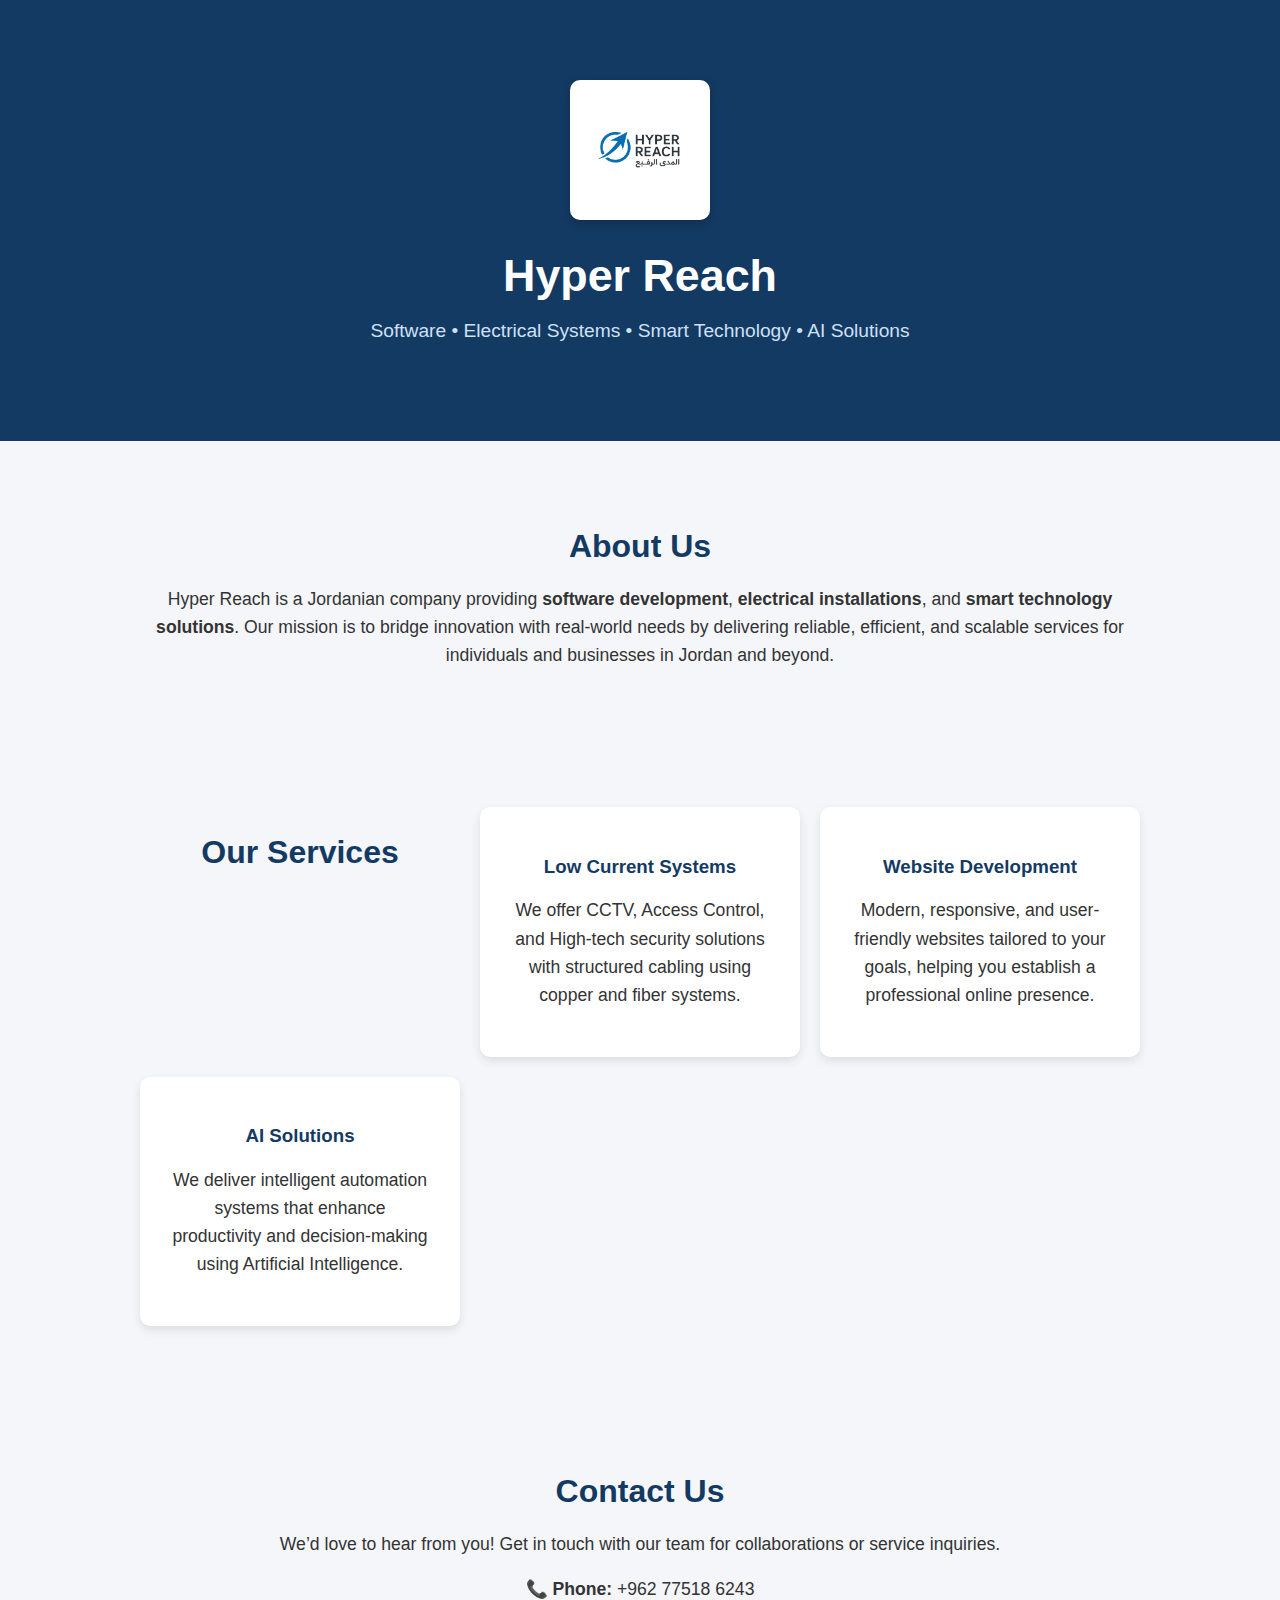
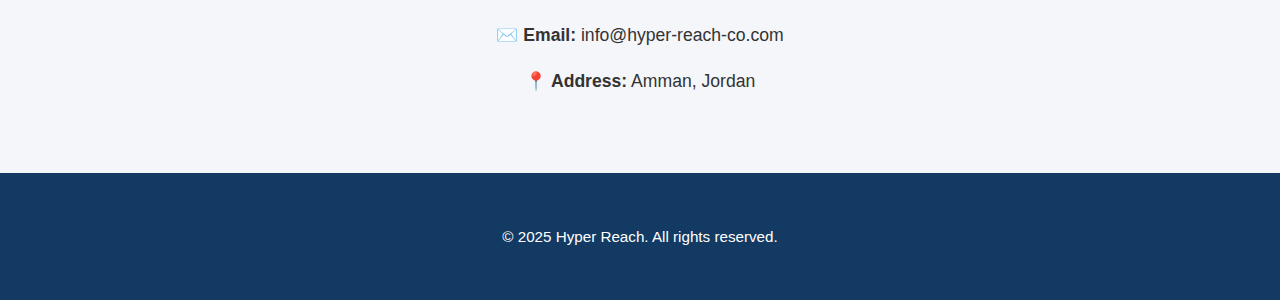
<file: index.html>
<!DOCTYPE html>
<html lang="en" dir="ltr">
<head>
  <link rel="icon" type="image/png" href="logo.png">
  <meta charset="UTF-8" />
  <meta name="viewport" content="width=device-width, initial-scale=1.0" />
  <title>Hyper Reach - Smart Tech & AI Solutions</title>
  <style>
    body {
      margin: 0;
      font-family: "Segoe UI", Arial, sans-serif;
      background-color: #f4f6fa;
      color: #222;
    }
    header {
      background-color: #133a63;
      color: white;
      text-align: center;
      padding: 80px 20px;
    }
    header h1 {
      font-size: 2.8em;
      margin-bottom: 10px;
    }
    header p {
      font-size: 1.2em;
      color: #cfe0f5;
    }

    section {
      padding: 60px 20px;
      max-width: 1000px;
      margin: auto;
    }
    h2 {
      color: #133a63;
      text-align: center;
      margin-bottom: 20px;
      font-size: 2em;
    }
    .about p, .services p, .contact p {
      font-size: 1.1em;
      line-height: 1.6;
      color: #333;
      text-align: center;
    }
    .services {
      display: grid;
      grid-template-columns: repeat(auto-fit, minmax(280px, 1fr));
      gap: 20px;
      text-align: center;
    }
    .service-card {
      background: white;
      border-radius: 10px;
      box-shadow: 0 4px 10px rgba(0,0,0,0.1);
      padding: 30px;
      transition: 0.3s;
    }
    .service-card:hover {
      transform: translateY(-5px);
    }
    .service-card h3 {
      color: #133a63;
    }
    footer {
      background-color: #133a63;
      color: white;
      text-align: center;
      padding: 40px 20px;
      font-size: 0.95em;
    }
    .contact-info {
      margin-top: 15px;
      line-height: 1.8;
    }
    .logo {
      width: 120px;
      display: block;
      margin: 0 auto 15px auto;
      border-radius: 10px;
      box-shadow: 0 4px 8px rgba(0,0,0,0.2);
      background: white;
      padding: 10px;
    }
  </style>
</head>
<body>
  <header>
    <!-- اللوغو من نفس المجلد -->
    <img src="logo.png" alt="Hyper Reach Logo" class="logo" />
    <h1>Hyper Reach</h1>
    <p>Software • Electrical Systems • Smart Technology • AI Solutions</p>
  </header>

  <section class="about">
    <h2>About Us</h2>
    <p>
      Hyper Reach is a Jordanian company providing <strong>software development</strong>, 
      <strong>electrical installations</strong>, and <strong>smart technology solutions</strong>.
      Our mission is to bridge innovation with real-world needs by delivering reliable, efficient, 
      and scalable services for individuals and businesses in Jordan and beyond.
    </p>
  </section>

  <section class="services">
    <h2>Our Services</h2>

    <div class="service-card">
      <h3>Low Current Systems</h3>
      <p>We offer CCTV, Access Control, and High-tech security solutions with structured cabling 
      using copper and fiber systems.</p>
    </div>

    <div class="service-card">
      <h3>Website Development</h3>
      <p>Modern, responsive, and user-friendly websites tailored to your goals, helping you 
      establish a professional online presence.</p>
    </div>

    <div class="service-card">
      <h3>AI Solutions</h3>
      <p>We deliver intelligent automation systems that enhance productivity and 
      decision-making using Artificial Intelligence.</p>
    </div>
  </section>

  <section class="contact">
    <h2>Contact Us</h2>
    <p>We’d love to hear from you! Get in touch with our team for collaborations or service inquiries.</p>
    <div class="contact-info">
      <p><strong>📞 Phone:</strong> +962 77518 6243</p>
      <p><strong>✉️ Email:</strong> info@hyper-reach-co.com</p>
      <p><strong>📍 Address:</strong> Amman, Jordan</p>
    </div>
  </section>

  <footer>
    <p>© 2025 Hyper Reach. All rights reserved.</p>
  </footer>
</body>
</html>
</file>
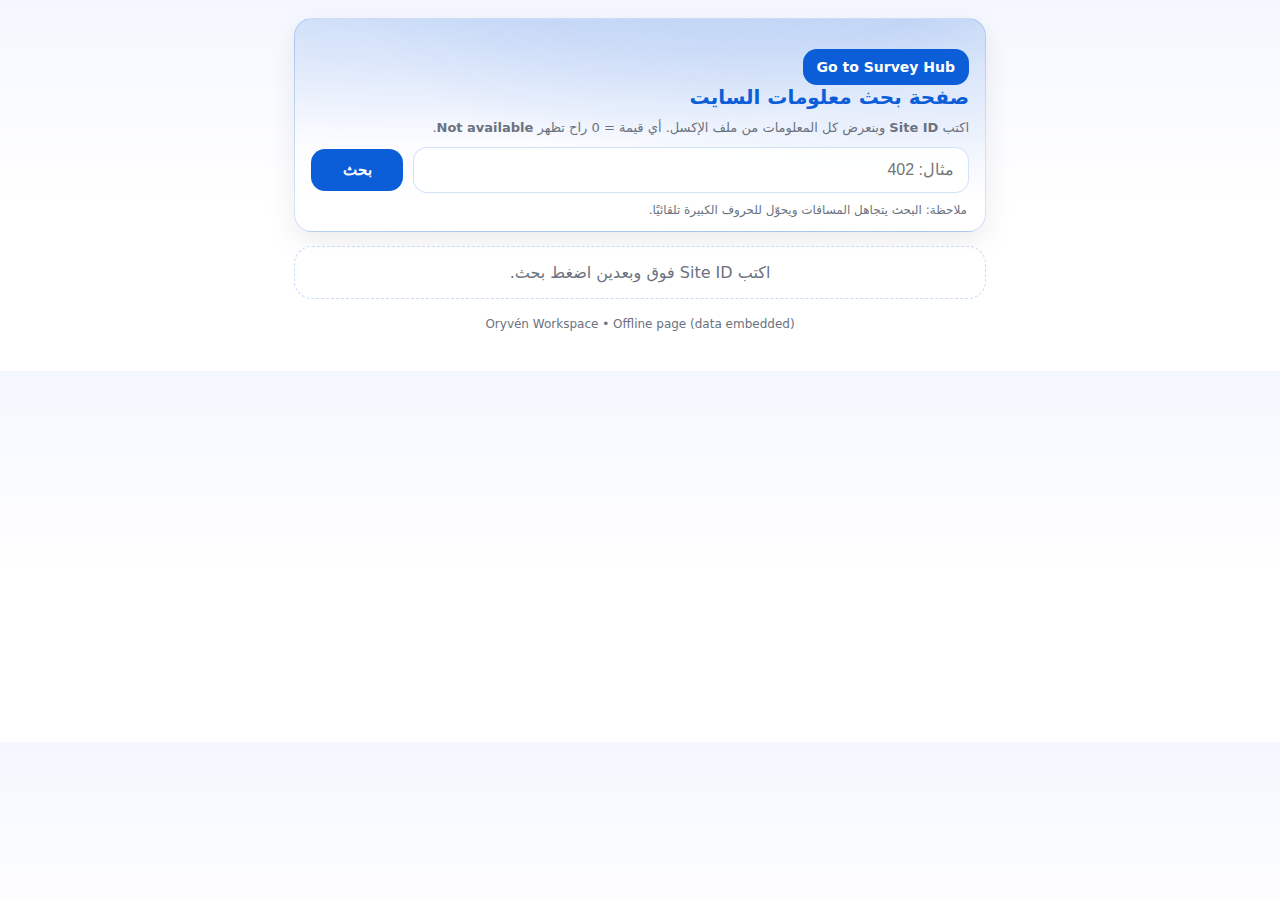
<file: site_lookup.html>
<!doctype html>
<html lang="ar" dir="rtl">
<head>
  <meta charset="utf-8" />
  <meta name="viewport" content="width=device-width, initial-scale=1" />
  <title>بحث معلومات السايت</title>
  <style>
    :root {
      --blue: #0b5ed7;
      --blue-2: #0a58ca;
      --bg: #f5f7ff;
      --card: #ffffff;
      --text: #0b1220;
      --muted: #6b7280;
      --border: rgba(11, 94, 215, .18);
      --shadow: 0 10px 30px rgba(11, 18, 32, .08);
      --radius: 18px;
    }
    * { box-sizing: border-box; }
    body {
      margin: 0;
      font-family: system-ui, -apple-system, Segoe UI, Roboto, Arial, "Noto Sans Arabic", "Noto Naskh Arabic", sans-serif;
      background: linear-gradient(180deg, var(--bg), #ffffff 55%);
      color: var(--text);
    }
    .wrap {
      max-width: 720px;
      margin: 0 auto;
      padding: 18px 14px 40px;
    }
    header {
      background: radial-gradient(1200px 350px at 20% -30%, rgba(11,94,215,.25), transparent 55%),
                  radial-gradient(900px 300px at 90% 0%, rgba(11,94,215,.18), transparent 60%);
      border: 1px solid var(--border);
      border-radius: var(--radius);
      padding: 18px 16px 14px;
      box-shadow: var(--shadow);
    }
    h1 {
      margin: 0 0 10px;
      font-size: 20px;
      line-height: 1.25;
      color: var(--blue);
    }
    .sub {
      margin: 0 0 12px;
      font-size: 13px;
      color: var(--muted);
    }
    .bar {
      display: grid;
      grid-template-columns: 1fr auto;
      gap: 10px;
      align-items: center;
    }
    input[type="text"] {
      width: 100%;
      padding: 13px 14px;
      border-radius: 14px;
      border: 1px solid var(--border);
      outline: none;
      font-size: 16px;
      background: rgba(255,255,255,.9);
    }
    input[type="text"]:focus {
      border-color: rgba(11, 94, 215, .55);
      box-shadow: 0 0 0 4px rgba(11, 94, 215, .12);
    }
    button {
      padding: 12px 14px;
      border: none;
      border-radius: 14px;
      background: var(--blue);
      color: white;
      font-size: 15px;
      font-weight: 700;
      cursor: pointer;
      min-width: 92px;
    }
    button:active { background: var(--blue-2); transform: translateY(1px); }
    .hint {
      margin: 10px 2px 0;
      font-size: 12px;
      color: var(--muted);
    }
    .results {
      margin-top: 14px;
      display: grid;
      gap: 12px;
    }
    .card {
      background: var(--card);
      border: 1px solid var(--border);
      border-radius: var(--radius);
      box-shadow: var(--shadow);
      overflow: hidden;
    }
    .card-head {
      display: flex;
      justify-content: space-between;
      align-items: center;
      gap: 10px;
      padding: 14px 14px 10px;
      border-bottom: 1px solid rgba(11,94,215,.12);
      background: rgba(11,94,215,.04);
    }
    .badge {
      font-size: 12px;
      font-weight: 800;
      padding: 6px 10px;
      border-radius: 999px;
      background: rgba(11,94,215,.12);
      color: var(--blue);
      white-space: nowrap;
    }
    .site {
      font-weight: 900;
      color: var(--text);
      font-size: 16px;
    }
    .grid {
      display: grid;
      grid-template-columns: 1fr;
      gap: 10px;
      padding: 12px 14px 14px;
    }
    .row {
      display: flex;
      justify-content: space-between;
      gap: 12px;
      border: 1px dashed rgba(11,94,215,.18);
      border-radius: 14px;
      padding: 10px 12px;
      background: #fff;
    }
    .k {
      color: var(--muted);
      font-size: 13px;
      font-weight: 700;
    }
    .v {
      font-size: 14px;
      font-weight: 800;
      text-align: left;
      direction: ltr;
    }
    .na {
      color: var(--muted);
      font-style: italic;
      font-weight: 700;
    }
    .empty {
      text-align: center;
      color: var(--muted);
      padding: 16px 10px;
      border: 1px dashed rgba(11,94,215,.22);
      border-radius: var(--radius);
      background: rgba(255,255,255,.75);
    }
    .footer {
      margin-top: 18px;
      color: var(--muted);
      font-size: 12px;
      text-align: center;
    }
    @media (min-width: 560px) {
      .grid { grid-template-columns: 1fr 1fr; }
      .row { padding: 10px 12px; }
    }
    .nav-btn{
  display: inline-block;
  margin-top: 12px;
  padding: 10px 14px;
  border-radius: 14px;
  background: #0b5ed7;
  color: #fff;
  text-decoration: none;
  font-weight: 800;
  font-size: 14px;
  text-align: center;
}
.nav-btn:active{
  background:#0a58ca;
}

  </style>
</head>
<body>
  <div class="wrap">
    <header>
      <a href="survey-hub.html" class="nav-btn">Go to Survey Hub</a>

      <h1>صفحة بحث معلومات السايت</h1>
      <p class="sub">اكتب <b>Site ID</b> وبنعرض كل المعلومات من ملف الإكسل. أي قيمة = 0 راح تظهر <b>Not available</b>.</p>

      <div class="bar">
        <input id="q" type="text" inputmode="text" placeholder="مثال: 402" autocomplete="off" />
        <button id="btn">بحث</button>
      </div>
      <div class="hint">ملاحظة: البحث يتجاهل المسافات ويحوّل للحروف الكبيرة تلقائيًا.</div>
    </header>

    <section class="results" id="results"></section>

    <div class="footer">Oryvén Workspace • Offline page (data embedded)</div>
  </div>

  <script>
    const DATA = {"402": {"Site ID": "402", "Normal 4G Sectors": "Not available", "AAU Sectors": "ABC", "2G Sectors": "ABCD", "3G Sectors": "ABC", "TDD_Sectors": "ABC", "5G Sectors": "ABC", "Site Type": "Indoor", "Governorate": "Irbid", "Structure": "Tower", "Scope": "Swap For Exsting Thin layer"}, "404": {"Site ID": "404", "Normal 4G Sectors": "Not available", "AAU Sectors": "ABC", "2G Sectors": "ABC", "3G Sectors": "ABC", "TDD_Sectors": "Not available", "5G Sectors": "Not available", "Site Type": "Indoor", "Governorate": "Irbid", "Structure": "Tower", "Scope": "Full Swap"}, "406": {"Site ID": "406", "Normal 4G Sectors": "Not available", "AAU Sectors": "ABC", "2G Sectors": "ABC", "3G Sectors": "ABC", "TDD_Sectors": "Not available", "5G Sectors": "ABC", "Site Type": "Outdoor", "Governorate": "Irbid", "Structure": "Tower", "Scope": "Swap For Exsting Thin layer"}, "409": {"Site ID": "409", "Normal 4G Sectors": "ABC", "AAU Sectors": "Not available", "2G Sectors": "Not available", "3G Sectors": "ABC", "TDD_Sectors": "Not available", "5G Sectors": "Not available", "Site Type": "Indoor", "Governorate": "Irbid", "Structure": "Tower", "Scope": "Full Swap"}, "417": {"Site ID": "417", "Normal 4G Sectors": "A", "AAU Sectors": "BC", "2G Sectors": "ABC", "3G Sectors": "ABC", "TDD_Sectors": "Not available", "5G Sectors": "Not available", "Site Type": "Indoor", "Governorate": "Irbid", "Structure": "Pole", "Scope": "Full Swap"}, "421": {"Site ID": "421", "Normal 4G Sectors": "AC", "AAU Sectors": "Not available", "2G Sectors": "AC", "3G Sectors": "AC", "TDD_Sectors": "Not available", "5G Sectors": "AC", "Site Type": "Indoor", "Governorate": "Irbid", "Structure": "Pole", "Scope": "Swap For Exsting Thin layer"}, "422": {"Site ID": "422", "Normal 4G Sectors": "ACD", "AAU Sectors": "Not available", "2G Sectors": "Not available", "3G Sectors": "ACD", "TDD_Sectors": "Not available", "5G Sectors": "Not available", "Site Type": "Outdoor", "Governorate": "Irbid", "Structure": "Tower", "Scope": "Full Swap"}, "424": {"Site ID": "424", "Normal 4G Sectors": "BC", "AAU Sectors": "AD", "2G Sectors": "ABCD", "3G Sectors": "ABCD", "TDD_Sectors": "Not available", "5G Sectors": "ABC", "Site Type": "Indoor", "Governorate": "Irbid", "Structure": "Tower", "Scope": "Swap For Exsting Thin layer"}, "425": {"Site ID": "425", "Normal 4G Sectors": "ABCD", "AAU Sectors": "Not available", "2G Sectors": "Not available", "3G Sectors": "ABCD", "TDD_Sectors": "Not available", "5G Sectors": "Not available", "Site Type": "Indoor", "Governorate": "Irbid", "Structure": "Tower", "Scope": "Full Swap"}, "426": {"Site ID": "426", "Normal 4G Sectors": "ABC", "AAU Sectors": "Not available", "2G Sectors": "ABC", "3G Sectors": "ABC", "TDD_Sectors": "Not available", "5G Sectors": "ABC", "Site Type": "Indoor", "Governorate": "Irbid", "Structure": "Pole", "Scope": "Swap For Exsting Thin layer"}, "428": {"Site ID": "428", "Normal 4G Sectors": "B", "AAU Sectors": "ACD", "2G Sectors": "ABCD", "3G Sectors": "ABCD", "TDD_Sectors": "Not available", "5G Sectors": "ACD", "Site Type": "Outdoor", "Governorate": "Irbid", "Structure": "Pole", "Scope": "Swap For Exsting Thin layer"}, "432": {"Site ID": "432", "Normal 4G Sectors": "ABC", "AAU Sectors": "Not available", "2G Sectors": "Not available", "3G Sectors": "ABC", "TDD_Sectors": "Not available", "5G Sectors": "Not available", "Site Type": "Irbid", "Governorate": "Irbid", "Structure": "Pole", "Scope": "Full Swap"}, "439": {"Site ID": "439", "Normal 4G Sectors": "C", "AAU Sectors": "ABD", "2G Sectors": "Not available", "3G Sectors": "ABCD", "TDD_Sectors": "Not available", "5G Sectors": "ABD", "Site Type": "Outdoor", "Governorate": "Irbid", "Structure": "Tower", "Scope": "Swap For Exsting Thin layer"}, "441": {"Site ID": "441", "Normal 4G Sectors": "AC", "AAU Sectors": "BD", "2G Sectors": "ABD", "3G Sectors": "ABCD", "TDD_Sectors": "Not available", "5G Sectors": "Not available", "Site Type": "Indoor", "Governorate": "Irbid", "Structure": "Tower", "Scope": "Full Swap"}, "443": {"Site ID": "443", "Normal 4G Sectors": "ABCD", "AAU Sectors": "Not available", "2G Sectors": "Not available", "3G Sectors": "ABCD", "TDD_Sectors": "Not available", "5G Sectors": "ABD", "Site Type": "Outdoor", "Governorate": "Irbid", "Structure": "Tower", "Scope": "Swap For Exsting Thin layer"}, "444": {"Site ID": "444", "Normal 4G Sectors": "ABC", "AAU Sectors": "Not available", "2G Sectors": "ABC", "3G Sectors": "ABC", "TDD_Sectors": "Not available", "5G Sectors": "ABC", "Site Type": "Indoor", "Governorate": "Irbid", "Structure": "Pole", "Scope": "Swap For Exsting Thin layer"}, "446": {"Site ID": "446", "Normal 4G Sectors": "A", "AAU Sectors": "BCD", "2G Sectors": "Not available", "3G Sectors": "ABCD", "TDD_Sectors": "Not available", "5G Sectors": "ABD", "Site Type": "Outdoor", "Governorate": "Irbid", "Structure": "Tower", "Scope": "Swap For Exsting Thin layer"}, "447": {"Site ID": "447", "Normal 4G Sectors": "ABCD", "AAU Sectors": "Not available", "2G Sectors": "ABCD", "3G Sectors": "ABCD", "TDD_Sectors": "Not available", "5G Sectors": "Not available", "Site Type": "Irbid", "Governorate": "Irbid", "Structure": "Pole", "Scope": "Full Swap"}, "448": {"Site ID": "448", "Normal 4G Sectors": "Not available", "AAU Sectors": "ABCD", "2G Sectors": "ABCD", "3G Sectors": "ABCD", "TDD_Sectors": "ABC", "5G Sectors": "BCD", "Site Type": "Outdoor", "Governorate": "Irbid", "Structure": "Pole", "Scope": "Swap For Exsting Thin layer"}, "449": {"Site ID": "449", "Normal 4G Sectors": "D", "AAU Sectors": "ABCE", "2G Sectors": "Not available", "3G Sectors": "ABCDE", "TDD_Sectors": "Not available", "5G Sectors": "ACD", "Site Type": "Outdoor", "Governorate": "Irbid", "Structure": "Tower", "Scope": "Swap For Exsting Thin layer"}, "450": {"Site ID": "450", "Normal 4G Sectors": "AC", "AAU Sectors": "BD", "2G Sectors": "ABCD", "3G Sectors": "ABCD", "TDD_Sectors": "Not available", "5G Sectors": "ABD", "Site Type": "Outdoor", "Governorate": "Irbid", "Structure": "Tower", "Scope": "Swap For Exsting Thin layer"}, "451": {"Site ID": "451", "Normal 4G Sectors": "BCD", "AAU Sectors": "Not available", "2G Sectors": "BCD", "3G Sectors": "BCD", "TDD_Sectors": "Not available", "5G Sectors": "BCD", "Site Type": "Outdoor", "Governorate": "Irbid", "Structure": "Pole", "Scope": "Swap For Exsting Thin layer"}, "452": {"Site ID": "452", "Normal 4G Sectors": "ABC", "AAU Sectors": "Not available", "2G Sectors": "AB", "3G Sectors": "ABC", "TDD_Sectors": "Not available", "5G Sectors": "ABC", "Site Type": "Outdoor", "Governorate": "Irbid", "Structure": "Pole", "Scope": "Swap For Exsting Thin layer"}, "454": {"Site ID": "454", "Normal 4G Sectors": "ABCD", "AAU Sectors": "Not available", "2G Sectors": "Not available", "3G Sectors": "ABCD", "TDD_Sectors": "Not available", "5G Sectors": "Not available", "Site Type": "Irbid", "Governorate": "Irbid", "Structure": "Tower", "Scope": "Full Swap"}, "456": {"Site ID": "456", "Normal 4G Sectors": "A", "AAU Sectors": "BC", "2G Sectors": "ABC", "3G Sectors": "ABC", "TDD_Sectors": "Not available", "5G Sectors": "Not available", "Site Type": "Indoor", "Governorate": "Irbid", "Structure": "Tower", "Scope": "Full Swap"}, "458": {"Site ID": "458", "Normal 4G Sectors": "ABCD", "AAU Sectors": "Not available", "2G Sectors": "Not available", "3G Sectors": "ABCD", "TDD_Sectors": "Not available", "5G Sectors": "Not available", "Site Type": "Irbid", "Governorate": "Irbid", "Structure": "Tower", "Scope": "Full Swap"}, "463": {"Site ID": "463", "Normal 4G Sectors": "ABCD", "AAU Sectors": "Not available", "2G Sectors": "Not available", "3G Sectors": "ABCD", "TDD_Sectors": "Not available", "5G Sectors": "BCD", "Site Type": "Outdoor", "Governorate": "Irbid", "Structure": "Tower", "Scope": "Swap For Exsting Thin layer"}, "467": {"Site ID": "467", "Normal 4G Sectors": "ABC", "AAU Sectors": "Not available", "2G Sectors": "Not available", "3G Sectors": "ABC", "TDD_Sectors": "Not available", "5G Sectors": "Not available", "Site Type": "Irbid", "Governorate": "Irbid", "Structure": "Tower", "Scope": "Full Swap"}, "472": {"Site ID": "472", "Normal 4G Sectors": "ABCD", "AAU Sectors": "Not available", "2G Sectors": "Not available", "3G Sectors": "ABCD", "TDD_Sectors": "Not available", "5G Sectors": "Not available", "Site Type": "Irbid", "Governorate": "Irbid", "Structure": "Pole", "Scope": "Full Swap"}, "473": {"Site ID": "473", "Normal 4G Sectors": "ABCD", "AAU Sectors": "Not available", "2G Sectors": "Not available", "3G Sectors": "ABCD", "TDD_Sectors": "Not available", "5G Sectors": "Not available", "Site Type": "Irbid", "Governorate": "Irbid", "Structure": "Pole", "Scope": "Full Swap"}, "475": {"Site ID": "475", "Normal 4G Sectors": "BCD", "AAU Sectors": "Not available", "2G Sectors": "BCD", "3G Sectors": "BCD", "TDD_Sectors": "Not available", "5G Sectors": "Not available", "Site Type": "Outdoor", "Governorate": "Irbid", "Structure": "Pole", "Scope": "Full Swap"}, "480": {"Site ID": "480", "Normal 4G Sectors": "ABCD", "AAU Sectors": "Not available", "2G Sectors": "Not available", "3G Sectors": "ABCD", "TDD_Sectors": "Not available", "5G Sectors": "BCD", "Site Type": "Outdoor", "Governorate": "Irbid", "Structure": "Pole", "Scope": "Swap For Exsting Thin layer"}, "482": {"Site ID": "482", "Normal 4G Sectors": "ABD", "AAU Sectors": "Not available", "2G Sectors": "Not available", "3G Sectors": "ABD", "TDD_Sectors": "Not available", "5G Sectors": "Not available", "Site Type": "Irbid", "Governorate": "Irbid", "Structure": "Tower", "Scope": "Full Swap"}, "483": {"Site ID": "483", "Normal 4G Sectors": "ACD", "AAU Sectors": "Not available", "2G Sectors": "Not available", "3G Sectors": "ACD", "TDD_Sectors": "Not available", "5G Sectors": "Not available", "Site Type": "Outdoor", "Governorate": "Irbid", "Structure": "Tower", "Scope": "Full Swap"}, "487": {"Site ID": "487", "Normal 4G Sectors": "ABCD", "AAU Sectors": "Not available", "2G Sectors": "Not available", "3G Sectors": "ABCD", "TDD_Sectors": "Not available", "5G Sectors": "Not available", "Site Type": "Outdoor", "Governorate": "Irbid", "Structure": "RT", "Scope": "Full Swap"}, "489": {"Site ID": "489", "Normal 4G Sectors": "ABC", "AAU Sectors": "Not available", "2G Sectors": "Not available", "3G Sectors": "ABC", "TDD_Sectors": "Not available", "5G Sectors": "Not available", "Site Type": "Outdoor", "Governorate": "Irbid", "Structure": "RT", "Scope": "Full Swap"}, "490": {"Site ID": "490", "Normal 4G Sectors": "ABCD", "AAU Sectors": "Not available", "2G Sectors": "Not available", "3G Sectors": "ABCD", "TDD_Sectors": "Not available", "5G Sectors": "ACD", "Site Type": "Outdoor", "Governorate": "Irbid", "Structure": "RT", "Scope": "Swap For Exsting Thin layer"}, "491": {"Site ID": "491", "Normal 4G Sectors": "ABCD", "AAU Sectors": "Not available", "2G Sectors": "Not available", "3G Sectors": "ABCD", "TDD_Sectors": "Not available", "5G Sectors": "Not available", "Site Type": "Outdoor", "Governorate": "Irbid", "Structure": "RT", "Scope": "Full Swap"}, "493": {"Site ID": "493", "Normal 4G Sectors": "ABCD", "AAU Sectors": "Not available", "2G Sectors": "Not available", "3G Sectors": "ABCD", "TDD_Sectors": "Not available", "5G Sectors": "Not available", "Site Type": "Outdoor", "Governorate": "Irbid", "Structure": "RT", "Scope": "Full Swap"}, "494": {"Site ID": "494", "Normal 4G Sectors": "ABCD", "AAU Sectors": "Not available", "2G Sectors": "Not available", "3G Sectors": "ABCD", "TDD_Sectors": "Not available", "5G Sectors": "Not available", "Site Type": "Outdoor", "Governorate": "Irbid", "Structure": "RT", "Scope": "Full Swap"}, "495": {"Site ID": "495", "Normal 4G Sectors": "ABD", "AAU Sectors": "Not available", "2G Sectors": "Not available", "3G Sectors": "ABD", "TDD_Sectors": "Not available", "5G Sectors": "Not available", "Site Type": "Outdoor", "Governorate": "Irbid", "Structure": "RT", "Scope": "Full Swap"}, "496": {"Site ID": "496", "Normal 4G Sectors": "ABCD", "AAU Sectors": "Not available", "2G Sectors": "Not available", "3G Sectors": "ABCD", "TDD_Sectors": "Not available", "5G Sectors": "Not available", "Site Type": "Outdoor", "Governorate": "Irbid", "Structure": "RT", "Scope": "Full Swap"}, "497": {"Site ID": "497", "Normal 4G Sectors": "ABCD", "AAU Sectors": "Not available", "2G Sectors": "Not available", "3G Sectors": "ABCD", "TDD_Sectors": "Not available", "5G Sectors": "Not available", "Site Type": "Outdoor", "Governorate": "Irbid", "Structure": "RT", "Scope": "Full Swap"}, "498": {"Site ID": "498", "Normal 4G Sectors": "ABCD", "AAU Sectors": "Not available", "2G Sectors": "Not available", "3G Sectors": "ABCD", "TDD_Sectors": "Not available", "5G Sectors": "Not available", "Site Type": "Outdoor", "Governorate": "Irbid", "Structure": "RT", "Scope": "Full Swap"}, "499": {"Site ID": "499", "Normal 4G Sectors": "ABCD", "AAU Sectors": "Not available", "2G Sectors": "Not available", "3G Sectors": "ABCD", "TDD_Sectors": "Not available", "5G Sectors": "Not available", "Site Type": "Outdoor", "Governorate": "Irbid", "Structure": "RT", "Scope": "Full Swap"}, "702": {"Site ID": "702", "Normal 4G Sectors": "ABC", "AAU Sectors": "Not available", "2G Sectors": "ABCD", "3G Sectors": "ABC", "TDD_Sectors": "AB", "5G Sectors": "Not available", "Site Type": "Indoor", "Governorate": "Ma'an", "Structure": "Tower", "Scope": "ThinLayer"}, "707": {"Site ID": "707", "Normal 4G Sectors": "ABC", "AAU Sectors": "Not available", "2G Sectors": "ABC", "3G Sectors": "ABC", "TDD_Sectors": "Not available", "5G Sectors": "Not available", "Site Type": "Indoor", "Governorate": "Ma'an", "Structure": "Tower", "Scope": "ThinLayer"}, "750": {"Site ID": "750", "Normal 4G Sectors": "ABCD", "AAU Sectors": "Not available", "2G Sectors": "ACD", "3G Sectors": "ABCD", "TDD_Sectors": "ABC", "5G Sectors": "Not available", "Site Type": "Ma'an", "Governorate": "Ma'an", "Structure": "Tower", "Scope": "ThinLayer"}, "763": {"Site ID": "763", "Normal 4G Sectors": "ABC", "AAU Sectors": "Not available", "2G Sectors": "ABC", "3G Sectors": "ABC", "TDD_Sectors": "Not available", "5G Sectors": "Not available", "Site Type": "Ma'an", "Governorate": "Ma'an", "Structure": "Pole", "Scope": "ThinLayer"}, "764": {"Site ID": "764", "Normal 4G Sectors": "ABC", "AAU Sectors": "Not available", "2G Sectors": "ABC", "3G Sectors": "ABC", "TDD_Sectors": "Not available", "5G Sectors": "Not available", "Site Type": "Ma'an", "Governorate": "Ma'an", "Structure": "Pole", "Scope": "ThinLayer"}, "774": {"Site ID": "774", "Normal 4G Sectors": "BCD", "AAU Sectors": "Not available", "2G Sectors": "BCD", "3G Sectors": "BCD", "TDD_Sectors": "Not available", "5G Sectors": "Not available", "Site Type": "Indoor", "Governorate": "Ma'an", "Structure": "Tower", "Scope": "ThinLayer"}, "779": {"Site ID": "779", "Normal 4G Sectors": "ABCDE", "AAU Sectors": "Not available", "2G Sectors": "ABCD", "3G Sectors": "ABCDE", "TDD_Sectors": "BCE", "5G Sectors": "Not available", "Site Type": "Ma'an", "Governorate": "Ma'an", "Structure": "Pole", "Scope": "ThinLayer"}, "798": {"Site ID": "798", "Normal 4G Sectors": "ABCD", "AAU Sectors": "Not available", "2G Sectors": "Not available", "3G Sectors": "ABCD", "TDD_Sectors": "ABC", "5G Sectors": "Not available", "Site Type": "Ma'an", "Governorate": "Ma'an", "Structure": "Pole", "Scope": "ThinLayer"}, "1001": {"Site ID": "1001", "Normal 4G Sectors": "ABC", "AAU Sectors": "Not available", "2G Sectors": "ABC", "3G Sectors": "ABC", "TDD_Sectors": "ABC", "5G Sectors": "Not available", "Site Type": "Outdoor", "Governorate": "Zarqa", "Structure": "Tower", "Scope": "ThinLayer"}, "1002": {"Site ID": "1002", "Normal 4G Sectors": "Not available", "AAU Sectors": "ABC", "2G Sectors": "ABC", "3G Sectors": "ABC", "TDD_Sectors": "ABC", "5G Sectors": "Not available", "Site Type": "Indoor", "Governorate": "Zarqa", "Structure": "Tower", "Scope": "ThinLayer"}, "1017": {"Site ID": "1017", "Normal 4G Sectors": "ABCD", "AAU Sectors": "Not available", "2G Sectors": "Not available", "3G Sectors": "ABCD", "TDD_Sectors": "Not available", "5G Sectors": "Not available", "Site Type": "Zarqa", "Governorate": "Zarqa", "Structure": "Pole", "Scope": "ThinLayer"}, "1021": {"Site ID": "1021", "Normal 4G Sectors": "BCD", "AAU Sectors": "Not available", "2G Sectors": "BCD", "3G Sectors": "BCD", "TDD_Sectors": "Not available", "5G Sectors": "Not available", "Site Type": "Zarqa", "Governorate": "Zarqa", "Structure": "Tower", "Scope": "ThinLayer"}, "1027": {"Site ID": "1027", "Normal 4G Sectors": "ABCD", "AAU Sectors": "Not available", "2G Sectors": "ABCD", "3G Sectors": "ABCD", "TDD_Sectors": "Not available", "5G Sectors": "Not available", "Site Type": "Zarqa", "Governorate": "Zarqa", "Structure": "Tower", "Scope": "ThinLayer"}, "1030": {"Site ID": "1030", "Normal 4G Sectors": "ABCD", "AAU Sectors": "Not available", "2G Sectors": "ABCD", "3G Sectors": "ABCD", "TDD_Sectors": "Not available", "5G Sectors": "Not available", "Site Type": "Zarqa", "Governorate": "Zarqa", "Structure": "Tower", "Scope": "ThinLayer"}, "1031": {"Site ID": "1031", "Normal 4G Sectors": "Not available", "AAU Sectors": "ABC", "2G Sectors": "ABC", "3G Sectors": "ABC", "TDD_Sectors": "ABC", "5G Sectors": "Not available", "Site Type": "Indoor", "Governorate": "Zarqa", "Structure": "Tower", "Scope": "ThinLayer"}, "1055": {"Site ID": "1055", "Normal 4G Sectors": "ABC", "AAU Sectors": "Not available", "2G Sectors": "ABC", "3G Sectors": "ABC", "TDD_Sectors": "Not available", "5G Sectors": "Not available", "Site Type": "Zarqa", "Governorate": "Zarqa", "Structure": "Pole", "Scope": "ThinLayer"}, "1404": {"Site ID": "1404", "Normal 4G Sectors": "Not available", "AAU Sectors": "Not available", "2G Sectors": "ABC", "3G Sectors": "ABC", "TDD_Sectors": "Not available", "5G Sectors": "Not available", "Site Type": "Ajloun", "Governorate": "Ajloun", "Structure": "Pole", "Scope": "ThinLayer"}, "1418": {"Site ID": "1418", "Normal 4G Sectors": "BC", "AAU Sectors": "AD", "2G Sectors": "Not available", "3G Sectors": "ABCD", "TDD_Sectors": "Not available", "5G Sectors": "Not available", "Site Type": "Indoor", "Governorate": "Jarash", "Structure": "Tower", "Scope": "ThinLayer"}, "1422": {"Site ID": "1422", "Normal 4G Sectors": "AC", "AAU Sectors": "B", "2G Sectors": "ABC", "3G Sectors": "ABC", "TDD_Sectors": "ABC", "5G Sectors": "Not available", "Site Type": "Indoor", "Governorate": "Ajloun", "Structure": "Tower", "Scope": "ThinLayer"}, "1436": {"Site ID": "1436", "Normal 4G Sectors": "ABCD", "AAU Sectors": "Not available", "2G Sectors": "Not available", "3G Sectors": "ABCD", "TDD_Sectors": "ABC", "5G Sectors": "Not available", "Site Type": "Ajloun", "Governorate": "Ajloun", "Structure": "Pole", "Scope": "ThinLayer"}, "1437": {"Site ID": "1437", "Normal 4G Sectors": "ABC", "AAU Sectors": "Not available", "2G Sectors": "Not available", "3G Sectors": "ABC", "TDD_Sectors": "ABC", "5G Sectors": "Not available", "Site Type": "Indoor", "Governorate": "Jarash", "Structure": "Tower", "Scope": "ThinLayer"}, "1467": {"Site ID": "1467", "Normal 4G Sectors": "ABC", "AAU Sectors": "Not available", "2G Sectors": "ABC", "3G Sectors": "ABC", "TDD_Sectors": "Not available", "5G Sectors": "Not available", "Site Type": "Indoor", "Governorate": "Ajloun", "Structure": "Pole", "Scope": "ThinLayer"}, "1468": {"Site ID": "1468", "Normal 4G Sectors": "ABC", "AAU Sectors": "Not available", "2G Sectors": "ABC", "3G Sectors": "ABC", "TDD_Sectors": "Not available", "5G Sectors": "Not available", "Site Type": "Ajloun", "Governorate": "Ajloun", "Structure": "Tower", "Scope": "ThinLayer"}, "1476": {"Site ID": "1476", "Normal 4G Sectors": "ABCD", "AAU Sectors": "Not available", "2G Sectors": "ABCD", "3G Sectors": "ABCD", "TDD_Sectors": "ABC", "5G Sectors": "Not available", "Site Type": "Ajloun", "Governorate": "Ajloun", "Structure": "Pole", "Scope": "ThinLayer"}, "1485": {"Site ID": "1485", "Normal 4G Sectors": "BCD", "AAU Sectors": "Not available", "2G Sectors": "Not available", "3G Sectors": "BCD", "TDD_Sectors": "BCD", "5G Sectors": "Not available", "Site Type": "Ajloun", "Governorate": "Ajloun", "Structure": "Tower", "Scope": "ThinLayer"}, "1588": {"Site ID": "1588", "Normal 4G Sectors": "ABC", "AAU Sectors": "Not available", "2G Sectors": "ABC", "3G Sectors": "ABC", "TDD_Sectors": "Not available", "5G Sectors": "Not available", "Site Type": "Balqa", "Governorate": "Balqa", "Structure": "Pole", "Scope": "ThinLayer"}, "1901": {"Site ID": "1901", "Normal 4G Sectors": "ABC", "AAU Sectors": "Not available", "2G Sectors": "ABC", "3G Sectors": "ABC", "TDD_Sectors": "ABC", "5G Sectors": "Not available", "Site Type": "Indoor", "Governorate": "Zarqa", "Structure": "Tower", "Scope": "ThinLayer"}, "1902": {"Site ID": "1902", "Normal 4G Sectors": "Not available", "AAU Sectors": "ABCD", "2G Sectors": "ABCD", "3G Sectors": "ABCD", "TDD_Sectors": "Not available", "5G Sectors": "Not available", "Site Type": "Indoor", "Governorate": "Zarqa", "Structure": "Tower", "Scope": "ThinLayer"}, "1903": {"Site ID": "1903", "Normal 4G Sectors": "Not available", "AAU Sectors": "ABC", "2G Sectors": "BC", "3G Sectors": "ABC", "TDD_Sectors": "Not available", "5G Sectors": "Not available", "Site Type": "Indoor", "Governorate": "Zarqa", "Structure": "Pole", "Scope": "ThinLayer"}, "1904": {"Site ID": "1904", "Normal 4G Sectors": "Not available", "AAU Sectors": "ABC", "2G Sectors": "A", "3G Sectors": "ABC", "TDD_Sectors": "Not available", "5G Sectors": "Not available", "Site Type": "Indoor", "Governorate": "Zarqa", "Structure": "Tower", "Scope": "ThinLayer"}, "1910": {"Site ID": "1910", "Normal 4G Sectors": "ABC", "AAU Sectors": "Not available", "2G Sectors": "ABC", "3G Sectors": "ABC", "TDD_Sectors": "Not available", "5G Sectors": "Not available", "Site Type": "Indoor", "Governorate": "Zarqa", "Structure": "Pole", "Scope": "ThinLayer"}, "1912": {"Site ID": "1912", "Normal 4G Sectors": "ABCD", "AAU Sectors": "Not available", "2G Sectors": "ABCD", "3G Sectors": "ABCD", "TDD_Sectors": "ABC", "5G Sectors": "Not available", "Site Type": "Indoor", "Governorate": "Zarqa", "Structure": "Tower", "Scope": "ThinLayer"}, "1913": {"Site ID": "1913", "Normal 4G Sectors": "ABC", "AAU Sectors": "Not available", "2G Sectors": "ABC", "3G Sectors": "ABC", "TDD_Sectors": "Not available", "5G Sectors": "Not available", "Site Type": "Indoor", "Governorate": "Zarqa", "Structure": "Pole", "Scope": "ThinLayer"}, "1919": {"Site ID": "1919", "Normal 4G Sectors": "ABCD", "AAU Sectors": "Not available", "2G Sectors": "ABCD", "3G Sectors": "ABCD", "TDD_Sectors": "Not available", "5G Sectors": "Not available", "Site Type": "Zarqa", "Governorate": "Zarqa", "Structure": "Pole", "Scope": "ThinLayer"}, "1922": {"Site ID": "1922", "Normal 4G Sectors": "Not available", "AAU Sectors": "ABC", "2G Sectors": "ABC", "3G Sectors": "ABC", "TDD_Sectors": "ABC", "5G Sectors": "Not available", "Site Type": "Indoor", "Governorate": "Zarqa", "Structure": "Tower", "Scope": "ThinLayer"}, "1923": {"Site ID": "1923", "Normal 4G Sectors": "Not available", "AAU Sectors": "ABC", "2G Sectors": "ABC", "3G Sectors": "ABC", "TDD_Sectors": "Not available", "5G Sectors": "Not available", "Site Type": "Indoor", "Governorate": "Zarqa", "Structure": "Tower", "Scope": "ThinLayer"}, "1926": {"Site ID": "1926", "Normal 4G Sectors": "Not available", "AAU Sectors": "ABC", "2G Sectors": "ABC", "3G Sectors": "ABC", "TDD_Sectors": "ABC", "5G Sectors": "Not available", "Site Type": "Indoor", "Governorate": "Zarqa", "Structure": "Pole", "Scope": "ThinLayer"}, "1927": {"Site ID": "1927", "Normal 4G Sectors": "D", "AAU Sectors": "ABC", "2G Sectors": "ABC", "3G Sectors": "ABCD", "TDD_Sectors": "ABC", "5G Sectors": "Not available", "Site Type": "Indoor", "Governorate": "Zarqa", "Structure": "Tower", "Scope": "ThinLayer"}, "1930": {"Site ID": "1930", "Normal 4G Sectors": "Not available", "AAU Sectors": "ABC", "2G Sectors": "ABC", "3G Sectors": "ABC", "TDD_Sectors": "ABC", "5G Sectors": "Not available", "Site Type": "Indoor", "Governorate": "Zarqa", "Structure": "Pole", "Scope": "ThinLayer"}, "1932": {"Site ID": "1932", "Normal 4G Sectors": "ABC", "AAU Sectors": "Not available", "2G Sectors": "ABC", "3G Sectors": "ABC", "TDD_Sectors": "Not available", "5G Sectors": "Not available", "Site Type": "Indoor", "Governorate": "Zarqa", "Structure": "Pole", "Scope": "ThinLayer"}, "1935": {"Site ID": "1935", "Normal 4G Sectors": "ABCD", "AAU Sectors": "Not available", "2G Sectors": "Not available", "3G Sectors": "ABCD", "TDD_Sectors": "Not available", "5G Sectors": "Not available", "Site Type": "Zarqa", "Governorate": "Zarqa", "Structure": "Pole", "Scope": "ThinLayer"}, "1937": {"Site ID": "1937", "Normal 4G Sectors": "ABCD", "AAU Sectors": "Not available", "2G Sectors": "Not available", "3G Sectors": "ABCD", "TDD_Sectors": "Not available", "5G Sectors": "Not available", "Site Type": "Zarqa", "Governorate": "Zarqa", "Structure": "Tower", "Scope": "ThinLayer"}, "1940": {"Site ID": "1940", "Normal 4G Sectors": "ABCD", "AAU Sectors": "Not available", "2G Sectors": "Not available", "3G Sectors": "ABCD", "TDD_Sectors": "Not available", "5G Sectors": "Not available", "Site Type": "Zarqa", "Governorate": "Zarqa", "Structure": "Pole", "Scope": "ThinLayer"}, "1943": {"Site ID": "1943", "Normal 4G Sectors": "ABCD", "AAU Sectors": "Not available", "2G Sectors": "ABCD", "3G Sectors": "ABCD", "TDD_Sectors": "Not available", "5G Sectors": "Not available", "Site Type": "Indoor", "Governorate": "Zarqa", "Structure": "Tower", "Scope": "ThinLayer"}, "1944": {"Site ID": "1944", "Normal 4G Sectors": "Not available", "AAU Sectors": "ABC", "2G Sectors": "ABC", "3G Sectors": "ABC", "TDD_Sectors": "ABC", "5G Sectors": "Not available", "Site Type": "Indoor", "Governorate": "Zarqa", "Structure": "Tower", "Scope": "ThinLayer"}, "1960": {"Site ID": "1960", "Normal 4G Sectors": "ABCD", "AAU Sectors": "Not available", "2G Sectors": "ABCD", "3G Sectors": "ABCD", "TDD_Sectors": "Not available", "5G Sectors": "Not available", "Site Type": "Zarqa", "Governorate": "Zarqa", "Structure": "Pole", "Scope": "ThinLayer"}, "2904": {"Site ID": "2904", "Normal 4G Sectors": "ABCD", "AAU Sectors": "Not available", "2G Sectors": "Not available", "3G Sectors": "ABCD", "TDD_Sectors": "Not available", "5G Sectors": "Not available", "Site Type": "Irbid", "Governorate": "Irbid", "Structure": "Tower", "Scope": "ThinLayer"}, "2925": {"Site ID": "2925", "Normal 4G Sectors": "Not available", "AAU Sectors": "ABC", "2G Sectors": "ABC", "3G Sectors": "ABC", "TDD_Sectors": "Not available", "5G Sectors": "Not available", "Site Type": "Indoor", "Governorate": "Irbid", "Structure": "Pole", "Scope": "ThinLayer"}, "2959": {"Site ID": "2959", "Normal 4G Sectors": "ABCD", "AAU Sectors": "Not available", "2G Sectors": "Not available", "3G Sectors": "ABCD", "TDD_Sectors": "Not available", "5G Sectors": "Not available", "Site Type": "Irbid", "Governorate": "Irbid", "Structure": "Pole", "Scope": "ThinLayer"}, "2964": {"Site ID": "2964", "Normal 4G Sectors": "A", "AAU Sectors": "BCD", "2G Sectors": "Not available", "3G Sectors": "ABCD", "TDD_Sectors": "Not available", "5G Sectors": "Not available", "Site Type": "Irbid", "Governorate": "Irbid", "Structure": "Pole", "Scope": "ThinLayer"}, "2993": {"Site ID": "2993", "Normal 4G Sectors": "ABCD", "AAU Sectors": "Not available", "2G Sectors": "Not available", "3G Sectors": "ABCD", "TDD_Sectors": "ABC", "5G Sectors": "Not available", "Site Type": "Irbid", "Governorate": "Irbid", "Structure": "Tower", "Scope": "ThinLayer"}, "2997": {"Site ID": "2997", "Normal 4G Sectors": "ABCD", "AAU Sectors": "Not available", "2G Sectors": "Not available", "3G Sectors": "ABCD", "TDD_Sectors": "Not available", "5G Sectors": "Not available", "Site Type": "Irbid", "Governorate": "Irbid", "Structure": "Tower", "Scope": "ThinLayer"}, "3110": {"Site ID": "3110", "Normal 4G Sectors": "ABC", "AAU Sectors": "Not available", "2G Sectors": "ABC", "3G Sectors": "ABC", "TDD_Sectors": "ABC", "5G Sectors": "Not available", "Site Type": "Indoor", "Governorate": "Zarqa", "Structure": "Pole", "Scope": "ThinLayer"}, "3121": {"Site ID": "3121", "Normal 4G Sectors": "ABCD", "AAU Sectors": "Not available", "2G Sectors": "ACD", "3G Sectors": "ABCD", "TDD_Sectors": "Not available", "5G Sectors": "Not available", "Site Type": "Indoor", "Governorate": "Zarqa", "Structure": "Tower", "Scope": "ThinLayer"}, "3125": {"Site ID": "3125", "Normal 4G Sectors": "ABC", "AAU Sectors": "Not available", "2G Sectors": "ABCD", "3G Sectors": "ABC", "TDD_Sectors": "Not available", "5G Sectors": "Not available", "Site Type": "Indoor", "Governorate": "Zarqa", "Structure": "Pole", "Scope": "ThinLayer"}, "3144": {"Site ID": "3144", "Normal 4G Sectors": "ABCDE", "AAU Sectors": "Not available", "2G Sectors": "ABCDE", "3G Sectors": "ABCDE", "TDD_Sectors": "Not available", "5G Sectors": "Not available", "Site Type": "Zarqa", "Governorate": "Zarqa", "Structure": "Tower", "Scope": "ThinLayer"}, "3150": {"Site ID": "3150", "Normal 4G Sectors": "ABCD", "AAU Sectors": "Not available", "2G Sectors": "Not available", "3G Sectors": "ABCD", "TDD_Sectors": "Not available", "5G Sectors": "Not available", "Site Type": "Zarqa", "Governorate": "Zarqa", "Structure": "Pole", "Scope": "ThinLayer"}, "3151": {"Site ID": "3151", "Normal 4G Sectors": "ABCD", "AAU Sectors": "Not available", "2G Sectors": "Not available", "3G Sectors": "ABCD", "TDD_Sectors": "Not available", "5G Sectors": "Not available", "Site Type": "Zarqa", "Governorate": "Zarqa", "Structure": "Tower", "Scope": "ThinLayer"}, "3153": {"Site ID": "3153", "Normal 4G Sectors": "Not available", "AAU Sectors": "Not available", "2G Sectors": "Not available", "3G Sectors": "ABCD", "TDD_Sectors": "Not available", "5G Sectors": "Not available", "Site Type": "Outdoor", "Governorate": "Zarqa", "Structure": "RT", "Scope": "ThinLayer"}, "4211": {"Site ID": "4211", "Normal 4G Sectors": "Not available", "AAU Sectors": "ABC", "2G Sectors": "ABC", "3G Sectors": "ABC", "TDD_Sectors": "Not available", "5G Sectors": "Not available", "Site Type": "Indoor", "Governorate": "Zarqa", "Structure": "Tower", "Scope": "ThinLayer"}, "4212": {"Site ID": "4212", "Normal 4G Sectors": "ABC", "AAU Sectors": "Not available", "2G Sectors": "ABC", "3G Sectors": "ABC", "TDD_Sectors": "Not available", "5G Sectors": "Not available", "Site Type": "Zarqa", "Governorate": "Zarqa", "Structure": "Pole", "Scope": "ThinLayer"}, "4216": {"Site ID": "4216", "Normal 4G Sectors": "ABC", "AAU Sectors": "Not available", "2G Sectors": "ABC", "3G Sectors": "ABC", "TDD_Sectors": "Not available", "5G Sectors": "Not available", "Site Type": "Indoor", "Governorate": "Zarqa", "Structure": "Pole", "Scope": "ThinLayer"}, "4223": {"Site ID": "4223", "Normal 4G Sectors": "ABCD", "AAU Sectors": "Not available", "2G Sectors": "ABCD", "3G Sectors": "ABCD", "TDD_Sectors": "Not available", "5G Sectors": "Not available", "Site Type": "Zarqa", "Governorate": "Zarqa", "Structure": "Tower", "Scope": "ThinLayer"}, "4224": {"Site ID": "4224", "Normal 4G Sectors": "ABC", "AAU Sectors": "Not available", "2G Sectors": "ABC", "3G Sectors": "ABC", "TDD_Sectors": "Not available", "5G Sectors": "Not available", "Site Type": "Indoor", "Governorate": "Zarqa", "Structure": "Pole", "Scope": "ThinLayer"}, "4226": {"Site ID": "4226", "Normal 4G Sectors": "ABCD", "AAU Sectors": "Not available", "2G Sectors": "ABCD", "3G Sectors": "ABCD", "TDD_Sectors": "ABC", "5G Sectors": "Not available", "Site Type": "Zarqa", "Governorate": "Zarqa", "Structure": "Pole", "Scope": "ThinLayer"}, "4232": {"Site ID": "4232", "Normal 4G Sectors": "ABCD", "AAU Sectors": "Not available", "2G Sectors": "ABCD", "3G Sectors": "ABCD", "TDD_Sectors": "Not available", "5G Sectors": "Not available", "Site Type": "Zarqa", "Governorate": "Zarqa", "Structure": "Tower", "Scope": "ThinLayer"}, "4234": {"Site ID": "4234", "Normal 4G Sectors": "ABCD", "AAU Sectors": "Not available", "2G Sectors": "ABCD", "3G Sectors": "ABCD", "TDD_Sectors": "Not available", "5G Sectors": "Not available", "Site Type": "Zarqa", "Governorate": "Zarqa", "Structure": "Pole", "Scope": "ThinLayer"}, "4236": {"Site ID": "4236", "Normal 4G Sectors": "Not available", "AAU Sectors": "Not available", "2G Sectors": "Not available", "3G Sectors": "ABCD", "TDD_Sectors": "Not available", "5G Sectors": "Not available", "Site Type": "Outdoor", "Governorate": "Zarqa", "Structure": "RT", "Scope": "ThinLayer"}, "4239": {"Site ID": "4239", "Normal 4G Sectors": "Not available", "AAU Sectors": "ABC", "2G Sectors": "ABC", "3G Sectors": "ABC", "TDD_Sectors": "Not available", "5G Sectors": "Not available", "Site Type": "Indoor", "Governorate": "Zarqa", "Structure": "Pole", "Scope": "ThinLayer"}, "4248": {"Site ID": "4248", "Normal 4G Sectors": "ABCD", "AAU Sectors": "Not available", "2G Sectors": "ABCD", "3G Sectors": "ABCD", "TDD_Sectors": "Not available", "5G Sectors": "Not available", "Site Type": "Zarqa", "Governorate": "Zarqa", "Structure": "Pole", "Scope": "ThinLayer"}, "4250": {"Site ID": "4250", "Normal 4G Sectors": "ABC", "AAU Sectors": "Not available", "2G Sectors": "ABC", "3G Sectors": "ABC", "TDD_Sectors": "ABC", "5G Sectors": "Not available", "Site Type": "Zarqa", "Governorate": "Zarqa", "Structure": "Pole", "Scope": "ThinLayer"}, "4251": {"Site ID": "4251", "Normal 4G Sectors": "C", "AAU Sectors": "AB", "2G Sectors": "ABC", "3G Sectors": "ABC", "TDD_Sectors": "Not available", "5G Sectors": "Not available", "Site Type": "Zarqa", "Governorate": "Zarqa", "Structure": "Pole", "Scope": "ThinLayer"}, "4302": {"Site ID": "4302", "Normal 4G Sectors": "Not available", "AAU Sectors": "ABC", "2G Sectors": "ABCD", "3G Sectors": "ABC", "TDD_Sectors": "Not available", "5G Sectors": "Not available", "Site Type": "Zarqa", "Governorate": "Zarqa", "Structure": "Pole", "Scope": "ThinLayer"}, "4308": {"Site ID": "4308", "Normal 4G Sectors": "Not available", "AAU Sectors": "ABC", "2G Sectors": "ABC", "3G Sectors": "ABC", "TDD_Sectors": "ABC", "5G Sectors": "Not available", "Site Type": "Indoor", "Governorate": "Zarqa", "Structure": "Pole", "Scope": "ThinLayer"}, "4314": {"Site ID": "4314", "Normal 4G Sectors": "ABCD", "AAU Sectors": "Not available", "2G Sectors": "ABD", "3G Sectors": "ABCD", "TDD_Sectors": "ABC", "5G Sectors": "Not available", "Site Type": "Indoor", "Governorate": "Zarqa", "Structure": "Pole", "Scope": "ThinLayer"}, "4315": {"Site ID": "4315", "Normal 4G Sectors": "AD", "AAU Sectors": "BC", "2G Sectors": "ABC", "3G Sectors": "ABCD", "TDD_Sectors": "ABC", "5G Sectors": "Not available", "Site Type": "Indoor", "Governorate": "Zarqa", "Structure": "Pole", "Scope": "ThinLayer"}, "4321": {"Site ID": "4321", "Normal 4G Sectors": "Not available", "AAU Sectors": "ABC", "2G Sectors": "ABC", "3G Sectors": "ABC", "TDD_Sectors": "ABC", "5G Sectors": "Not available", "Site Type": "Indoor", "Governorate": "Zarqa", "Structure": "Pole", "Scope": "ThinLayer"}, "4325": {"Site ID": "4325", "Normal 4G Sectors": "ABCD", "AAU Sectors": "Not available", "2G Sectors": "ABD", "3G Sectors": "ABCD", "TDD_Sectors": "Not available", "5G Sectors": "Not available", "Site Type": "Indoor", "Governorate": "Zarqa", "Structure": "Pole", "Scope": "ThinLayer"}, "4332": {"Site ID": "4332", "Normal 4G Sectors": "ABCD", "AAU Sectors": "Not available", "2G Sectors": "ABCD", "3G Sectors": "ABCD", "TDD_Sectors": "Not available", "5G Sectors": "Not available", "Site Type": "Zarqa", "Governorate": "Zarqa", "Structure": "Tower", "Scope": "ThinLayer"}, "4333": {"Site ID": "4333", "Normal 4G Sectors": "ABCD", "AAU Sectors": "Not available", "2G Sectors": "ABCD", "3G Sectors": "ABCD", "TDD_Sectors": "Not available", "5G Sectors": "Not available", "Site Type": "Zarqa", "Governorate": "Zarqa", "Structure": "Pole", "Scope": "ThinLayer"}, "4335": {"Site ID": "4335", "Normal 4G Sectors": "Not available", "AAU Sectors": "BCD", "2G Sectors": "BCD", "3G Sectors": "BCD", "TDD_Sectors": "Not available", "5G Sectors": "Not available", "Site Type": "Zarqa", "Governorate": "Zarqa", "Structure": "Tower", "Scope": "ThinLayer"}, "4340": {"Site ID": "4340", "Normal 4G Sectors": "ABC", "AAU Sectors": "Not available", "2G Sectors": "ABC", "3G Sectors": "ABC", "TDD_Sectors": "ABC", "5G Sectors": "Not available", "Site Type": "Zarqa", "Governorate": "Zarqa", "Structure": "Pole", "Scope": "ThinLayer"}, "4347": {"Site ID": "4347", "Normal 4G Sectors": "ABCD", "AAU Sectors": "Not available", "2G Sectors": "ACD", "3G Sectors": "ABCD", "TDD_Sectors": "Not available", "5G Sectors": "Not available", "Site Type": "Indoor", "Governorate": "Zarqa", "Structure": "Pole", "Scope": "ThinLayer"}, "4362": {"Site ID": "4362", "Normal 4G Sectors": "B", "AAU Sectors": "AC", "2G Sectors": "ABC", "3G Sectors": "ABC", "TDD_Sectors": "Not available", "5G Sectors": "Not available", "Site Type": "Zarqa", "Governorate": "Zarqa", "Structure": "Pole", "Scope": "ThinLayer"}, "4401": {"Site ID": "4401", "Normal 4G Sectors": "ABC", "AAU Sectors": "Not available", "2G Sectors": "ABCD", "3G Sectors": "ABCD", "TDD_Sectors": "ABC", "5G Sectors": "Not available", "Site Type": "Irbid", "Governorate": "Irbid", "Structure": "Pole", "Scope": "Full Swap"}, "4402": {"Site ID": "4402", "Normal 4G Sectors": "ABC", "AAU Sectors": "Not available", "2G Sectors": "ABC", "3G Sectors": "ABC", "TDD_Sectors": "ABC", "5G Sectors": "Not available", "Site Type": "Indoor", "Governorate": "Irbid", "Structure": "Pole", "Scope": "Full Swap"}, "4403": {"Site ID": "4403", "Normal 4G Sectors": "ABCD", "AAU Sectors": "Not available", "2G Sectors": "ABCD", "3G Sectors": "ABCD", "TDD_Sectors": "ABC", "5G Sectors": "ACD", "Site Type": "Indoor", "Governorate": "Irbid", "Structure": "Tower", "Scope": "Swap For Exsting Thin layer"}, "4404": {"Site ID": "4404", "Normal 4G Sectors": "ABC", "AAU Sectors": "Not available", "2G Sectors": "Not available", "3G Sectors": "ABC", "TDD_Sectors": "Not available", "5G Sectors": "Not available", "Site Type": "Indoor", "Governorate": "Irbid", "Structure": "Pole", "Scope": "Full Swap"}, "4405": {"Site ID": "4405", "Normal 4G Sectors": "ABC", "AAU Sectors": "Not available", "2G Sectors": "ABCD", "3G Sectors": "ABCD", "TDD_Sectors": "Not available", "5G Sectors": "ABC", "Site Type": "Indoor", "Governorate": "Irbid", "Structure": "Pole", "Scope": "Swap For Exsting Thin layer"}, "4406": {"Site ID": "4406", "Normal 4G Sectors": "AB", "AAU Sectors": "Not available", "2G Sectors": "AB", "3G Sectors": "AB", "TDD_Sectors": "Not available", "5G Sectors": "Not available", "Site Type": "Irbid", "Governorate": "Irbid", "Structure": "Pole", "Scope": "Full Swap"}, "4407": {"Site ID": "4407", "Normal 4G Sectors": "ABC", "AAU Sectors": "Not available", "2G Sectors": "ABCDE", "3G Sectors": "ABCDE", "TDD_Sectors": "ABC", "5G Sectors": "ABC", "Site Type": "Indoor", "Governorate": "Irbid", "Structure": "Tower", "Scope": "Swap For Exsting Thin layer"}, "4408": {"Site ID": "4408", "Normal 4G Sectors": "ABCD", "AAU Sectors": "Not available", "2G Sectors": "Not available", "3G Sectors": "ABCD", "TDD_Sectors": "Not available", "5G Sectors": "ACD", "Site Type": "Outdoor", "Governorate": "Irbid", "Structure": "Tower", "Scope": "Swap For Exsting Thin layer"}, "4409": {"Site ID": "4409", "Normal 4G Sectors": "ABC", "AAU Sectors": "Not available", "2G Sectors": "ABCD", "3G Sectors": "ABCD", "TDD_Sectors": "AC", "5G Sectors": "Not available", "Site Type": "Indoor", "Governorate": "Irbid", "Structure": "Pole", "Scope": "Full Swap"}, "4410": {"Site ID": "4410", "Normal 4G Sectors": "ABC", "AAU Sectors": "Not available", "2G Sectors": "ABC", "3G Sectors": "ABC", "TDD_Sectors": "Not available", "5G Sectors": "ABC", "Site Type": "Indoor", "Governorate": "Irbid", "Structure": "Tower", "Scope": "Swap For Exsting Thin layer"}, "4411": {"Site ID": "4411", "Normal 4G Sectors": "ABC", "AAU Sectors": "Not available", "2G Sectors": "ABC", "3G Sectors": "ABC", "TDD_Sectors": "Not available", "5G Sectors": "ABC", "Site Type": "Indoor", "Governorate": "Irbid", "Structure": "Tower", "Scope": "Swap For Exsting Thin layer"}, "4412": {"Site ID": "4412", "Normal 4G Sectors": "ABCD", "AAU Sectors": "Not available", "2G Sectors": "Not available", "3G Sectors": "ABCD", "TDD_Sectors": "Not available", "5G Sectors": "Not available", "Site Type": "Indoor", "Governorate": "Irbid", "Structure": "Pole", "Scope": "Full Swap"}, "4413": {"Site ID": "4413", "Normal 4G Sectors": "ABCD", "AAU Sectors": "Not available", "2G Sectors": "ABCD", "3G Sectors": "ABCD", "TDD_Sectors": "Not available", "5G Sectors": "ACD", "Site Type": "Indoor", "Governorate": "Irbid", "Structure": "Tower", "Scope": "Swap For Exsting Thin layer"}, "4414": {"Site ID": "4414", "Normal 4G Sectors": "ABCD", "AAU Sectors": "Not available", "2G Sectors": "ABCD", "3G Sectors": "ABCD", "TDD_Sectors": "ABC", "5G Sectors": "Not available", "Site Type": "Indoor", "Governorate": "Irbid", "Structure": "Tower", "Scope": "Full Swap"}, "4415": {"Site ID": "4415", "Normal 4G Sectors": "ABC", "AAU Sectors": "Not available", "2G Sectors": "ABC", "3G Sectors": "ABC", "TDD_Sectors": "ABC", "5G Sectors": "Not available", "Site Type": "Indoor", "Governorate": "Irbid", "Structure": "Tower", "Scope": "Full Swap"}, "4416": {"Site ID": "4416", "Normal 4G Sectors": "ABC", "AAU Sectors": "Not available", "2G Sectors": "ABCD", "3G Sectors": "ABCD", "TDD_Sectors": "ABC", "5G Sectors": "Not available", "Site Type": "Indoor", "Governorate": "Irbid", "Structure": "Pole", "Scope": "Full Swap"}, "4417": {"Site ID": "4417", "Normal 4G Sectors": "ABC", "AAU Sectors": "Not available", "2G Sectors": "ABC", "3G Sectors": "ABC", "TDD_Sectors": "Not available", "5G Sectors": "Not available", "Site Type": "Indoor", "Governorate": "Irbid", "Structure": "Pole", "Scope": "Full Swap"}, "4418": {"Site ID": "4418", "Normal 4G Sectors": "ABC", "AAU Sectors": "Not available", "2G Sectors": "ABC", "3G Sectors": "ABC", "TDD_Sectors": "Not available", "5G Sectors": "ABC", "Site Type": "Outdoor", "Governorate": "Irbid", "Structure": "Pole", "Scope": "Swap For Exsting Thin layer"}, "4419": {"Site ID": "4419", "Normal 4G Sectors": "ABC", "AAU Sectors": "Not available", "2G Sectors": "ABC", "3G Sectors": "ABC", "TDD_Sectors": "Not available", "5G Sectors": "Not available", "Site Type": "Irbid", "Governorate": "Irbid", "Structure": "Pole", "Scope": "Full Swap"}, "4420": {"Site ID": "4420", "Normal 4G Sectors": "Not available", "AAU Sectors": "ABC", "2G Sectors": "ABC", "3G Sectors": "ABC", "TDD_Sectors": "ABC", "5G Sectors": "Not available", "Site Type": "Irbid", "Governorate": "Irbid", "Structure": "Tower", "Scope": "Full Swap"}, "4421": {"Site ID": "4421", "Normal 4G Sectors": "ABCD", "AAU Sectors": "Not available", "2G Sectors": "ABCD", "3G Sectors": "ABCD", "TDD_Sectors": "ABC", "5G Sectors": "ABC", "Site Type": "Outdoor", "Governorate": "Irbid", "Structure": "Tower", "Scope": "Swap For Exsting Thin layer"}, "4422": {"Site ID": "4422", "Normal 4G Sectors": "B", "AAU Sectors": "ACD", "2G Sectors": "ABCD", "3G Sectors": "ABCD", "TDD_Sectors": "Not available", "5G Sectors": "Not available", "Site Type": "Irbid", "Governorate": "Irbid", "Structure": "Pole", "Scope": "Full Swap"}, "4423": {"Site ID": "4423", "Normal 4G Sectors": "ABCD", "AAU Sectors": "Not available", "2G Sectors": "ABCD", "3G Sectors": "ABCD", "TDD_Sectors": "Not available", "5G Sectors": "Not available", "Site Type": "Irbid", "Governorate": "Irbid", "Structure": "Pole", "Scope": "Full Swap"}, "4424": {"Site ID": "4424", "Normal 4G Sectors": "ABCD", "AAU Sectors": "Not available", "2G Sectors": "ABCD", "3G Sectors": "ABCD", "TDD_Sectors": "Not available", "5G Sectors": "Not available", "Site Type": "Irbid", "Governorate": "Irbid", "Structure": "Tower", "Scope": "Full Swap"}, "4425": {"Site ID": "4425", "Normal 4G Sectors": "ABCD", "AAU Sectors": "Not available", "2G Sectors": "ABCD", "3G Sectors": "ABCD", "TDD_Sectors": "Not available", "5G Sectors": "Not available", "Site Type": "Irbid", "Governorate": "Irbid", "Structure": "Pole", "Scope": "Full Swap"}, "4426": {"Site ID": "4426", "Normal 4G Sectors": "ABCD", "AAU Sectors": "Not available", "2G Sectors": "Not available", "3G Sectors": "ABCD", "TDD_Sectors": "Not available", "5G Sectors": "ACD", "Site Type": "Outdoor", "Governorate": "Irbid", "Structure": "Pole", "Scope": "Swap For Exsting Thin layer"}, "4427": {"Site ID": "4427", "Normal 4G Sectors": "Not available", "AAU Sectors": "ABC", "2G Sectors": "ABC", "3G Sectors": "ABC", "TDD_Sectors": "Not available", "5G Sectors": "ABC", "Site Type": "Outdoor", "Governorate": "Irbid", "Structure": "Pole", "Scope": "Swap For Exsting Thin layer"}, "4428": {"Site ID": "4428", "Normal 4G Sectors": "ABCD", "AAU Sectors": "Not available", "2G Sectors": "Not available", "3G Sectors": "ABCD", "TDD_Sectors": "Not available", "5G Sectors": "Not available", "Site Type": "Irbid", "Governorate": "Irbid", "Structure": "Pole", "Scope": "Full Swap"}, "4429": {"Site ID": "4429", "Normal 4G Sectors": "AB", "AAU Sectors": "CD", "2G Sectors": "ABCD", "3G Sectors": "ABCD", "TDD_Sectors": "Not available", "5G Sectors": "Not available", "Site Type": "Indoor", "Governorate": "Irbid", "Structure": "Tower", "Scope": "Full Swap"}, "4430": {"Site ID": "4430", "Normal 4G Sectors": "ABCD", "AAU Sectors": "Not available", "2G Sectors": "ABCD", "3G Sectors": "ABCD", "TDD_Sectors": "ABC", "5G Sectors": "Not available", "Site Type": "Irbid", "Governorate": "Irbid", "Structure": "Tower", "Scope": "Full Swap"}, "4431": {"Site ID": "4431", "Normal 4G Sectors": "ABC", "AAU Sectors": "Not available", "2G Sectors": "ABC", "3G Sectors": "ABC", "TDD_Sectors": "Not available", "5G Sectors": "Not available", "Site Type": "Outdoor", "Governorate": "Irbid", "Structure": "Pole", "Scope": "Full Swap"}, "4432": {"Site ID": "4432", "Normal 4G Sectors": "ABC", "AAU Sectors": "Not available", "2G Sectors": "ABC", "3G Sectors": "ABC", "TDD_Sectors": "Not available", "5G Sectors": "Not available", "Site Type": "Irbid", "Governorate": "Irbid", "Structure": "Pole", "Scope": "Full Swap"}, "4433": {"Site ID": "4433", "Normal 4G Sectors": "ABCD", "AAU Sectors": "Not available", "2G Sectors": "ABCD", "3G Sectors": "ABCD", "TDD_Sectors": "Not available", "5G Sectors": "Not available", "Site Type": "Irbid", "Governorate": "Irbid", "Structure": "Pole", "Scope": "Full Swap"}, "4434": {"Site ID": "4434", "Normal 4G Sectors": "ABCD", "AAU Sectors": "Not available", "2G Sectors": "ABCD", "3G Sectors": "ABCD", "TDD_Sectors": "Not available", "5G Sectors": "Not available", "Site Type": "Irbid", "Governorate": "Irbid", "Structure": "Tower", "Scope": "Full Swap"}, "4435": {"Site ID": "4435", "Normal 4G Sectors": "ABC", "AAU Sectors": "Not available", "2G Sectors": "Not available", "3G Sectors": "ABC", "TDD_Sectors": "Not available", "5G Sectors": "Not available", "Site Type": "Irbid", "Governorate": "Irbid", "Structure": "Tower", "Scope": "Full Swap"}, "4436": {"Site ID": "4436", "Normal 4G Sectors": "B", "AAU Sectors": "AC", "2G Sectors": "ABC", "3G Sectors": "ABCD", "TDD_Sectors": "ABC", "5G Sectors": "ABC", "Site Type": "Indoor", "Governorate": "Irbid", "Structure": "Tower", "Scope": "Swap For Exsting Thin layer"}, "4437": {"Site ID": "4437", "Normal 4G Sectors": "ABCD", "AAU Sectors": "Not available", "2G Sectors": "ABCD", "3G Sectors": "ABCD", "TDD_Sectors": "Not available", "5G Sectors": "ABD", "Site Type": "Outdoor", "Governorate": "Irbid", "Structure": "Tower", "Scope": "Swap For Exsting Thin layer"}, "4438": {"Site ID": "4438", "Normal 4G Sectors": "ABCD", "AAU Sectors": "Not available", "2G Sectors": "ABCD", "3G Sectors": "ABCD", "TDD_Sectors": "Not available", "5G Sectors": "Not available", "Site Type": "Irbid", "Governorate": "Irbid", "Structure": "Tower", "Scope": "Full Swap"}, "4439": {"Site ID": "4439", "Normal 4G Sectors": "ABC", "AAU Sectors": "Not available", "2G Sectors": "ABCD", "3G Sectors": "ABCD", "TDD_Sectors": "ABC", "5G Sectors": "ABC", "Site Type": "Indoor", "Governorate": "Irbid", "Structure": "Tower", "Scope": "Swap For Exsting Thin layer"}, "4440": {"Site ID": "4440", "Normal 4G Sectors": "ABC", "AAU Sectors": "Not available", "2G Sectors": "ABC", "3G Sectors": "ABC", "TDD_Sectors": "Not available", "5G Sectors": "ABC", "Site Type": "Indoor", "Governorate": "Irbid", "Structure": "Pole", "Scope": "Swap For Exsting Thin layer"}, "4441": {"Site ID": "4441", "Normal 4G Sectors": "ABCD", "AAU Sectors": "Not available", "2G Sectors": "ABCD", "3G Sectors": "ABCD", "TDD_Sectors": "Not available", "5G Sectors": "Not available", "Site Type": "Irbid", "Governorate": "Irbid", "Structure": "Pole", "Scope": "Full Swap"}, "4442": {"Site ID": "4442", "Normal 4G Sectors": "ABCD", "AAU Sectors": "Not available", "2G Sectors": "ABCD", "3G Sectors": "ABCD", "TDD_Sectors": "Not available", "5G Sectors": "ACD", "Site Type": "Outdoor", "Governorate": "Irbid", "Structure": "Tower", "Scope": "Swap For Exsting Thin layer"}, "4443": {"Site ID": "4443", "Normal 4G Sectors": "C", "AAU Sectors": "ABD", "2G Sectors": "ABCD", "3G Sectors": "ABCD", "TDD_Sectors": "Not available", "5G Sectors": "ABC", "Site Type": "Indoor", "Governorate": "Irbid", "Structure": "Pole", "Scope": "Swap For Exsting Thin layer"}, "4444": {"Site ID": "4444", "Normal 4G Sectors": "ABCD", "AAU Sectors": "Not available", "2G Sectors": "Not available", "3G Sectors": "ABCD", "TDD_Sectors": "Not available", "5G Sectors": "Not available", "Site Type": "Irbid", "Governorate": "Irbid", "Structure": "Pole", "Scope": "Full Swap"}, "4445": {"Site ID": "4445", "Normal 4G Sectors": "ABCD", "AAU Sectors": "Not available", "2G Sectors": "Not available", "3G Sectors": "ABCD", "TDD_Sectors": "Not available", "5G Sectors": "ABD", "Site Type": "Outdoor", "Governorate": "Irbid", "Structure": "Pole", "Scope": "Swap For Exsting Thin layer"}, "4446": {"Site ID": "4446", "Normal 4G Sectors": "ABC", "AAU Sectors": "Not available", "2G Sectors": "ABC", "3G Sectors": "ABC", "TDD_Sectors": "Not available", "5G Sectors": "Not available", "Site Type": "Irbid", "Governorate": "Irbid", "Structure": "Pole", "Scope": "Full Swap"}, "4447": {"Site ID": "4447", "Normal 4G Sectors": "ABC", "AAU Sectors": "Not available", "2G Sectors": "ABC", "3G Sectors": "ABC", "TDD_Sectors": "Not available", "5G Sectors": "Not available", "Site Type": "Indoor", "Governorate": "Irbid", "Structure": "Pole", "Scope": "Full Swap"}, "4448": {"Site ID": "4448", "Normal 4G Sectors": "A", "AAU Sectors": "BCD", "2G Sectors": "ABCD", "3G Sectors": "ABCD", "TDD_Sectors": "Not available", "5G Sectors": "ABC", "Site Type": "Outdoor", "Governorate": "Irbid", "Structure": "Pole", "Scope": "Swap For Exsting Thin layer"}, "4449": {"Site ID": "4449", "Normal 4G Sectors": "ABCD", "AAU Sectors": "Not available", "2G Sectors": "Not available", "3G Sectors": "ABCD", "TDD_Sectors": "Not available", "5G Sectors": "ACD", "Site Type": "Outdoor", "Governorate": "Irbid", "Structure": "Pole", "Scope": "Swap For Exsting Thin layer"}, "4450": {"Site ID": "4450", "Normal 4G Sectors": "ABCD", "AAU Sectors": "Not available", "2G Sectors": "ABCD", "3G Sectors": "ABCD", "TDD_Sectors": "Not available", "5G Sectors": "Not available", "Site Type": "Irbid", "Governorate": "Irbid", "Structure": "Pole", "Scope": "Full Swap"}, "4451": {"Site ID": "4451", "Normal 4G Sectors": "ABC", "AAU Sectors": "Not available", "2G Sectors": "ABC", "3G Sectors": "ABC", "TDD_Sectors": "Not available", "5G Sectors": "Not available", "Site Type": "Indoor", "Governorate": "Irbid", "Structure": "Pole", "Scope": "Full Swap"}, "4452": {"Site ID": "4452", "Normal 4G Sectors": "ABCD", "AAU Sectors": "Not available", "2G Sectors": "ABCD", "3G Sectors": "ABCD", "TDD_Sectors": "Not available", "5G Sectors": "Not available", "Site Type": "Irbid", "Governorate": "Irbid", "Structure": "Pole", "Scope": "Full Swap"}, "4453": {"Site ID": "4453", "Normal 4G Sectors": "BD", "AAU Sectors": "AC", "2G Sectors": "ABCDE", "3G Sectors": "ABCDE", "TDD_Sectors": "Not available", "5G Sectors": "Not available", "Site Type": "Irbid", "Governorate": "Irbid", "Structure": "Tower", "Scope": "Full Swap"}, "4454": {"Site ID": "4454", "Normal 4G Sectors": "ABCD", "AAU Sectors": "Not available", "2G Sectors": "ABCD", "3G Sectors": "ABCD", "TDD_Sectors": "Not available", "5G Sectors": "ABD", "Site Type": "Outdoor", "Governorate": "Irbid", "Structure": "Pole", "Scope": "Swap For Exsting Thin layer"}, "4455": {"Site ID": "4455", "Normal 4G Sectors": "ABCD", "AAU Sectors": "Not available", "2G Sectors": "ABCD", "3G Sectors": "ABCD", "TDD_Sectors": "Not available", "5G Sectors": "Not available", "Site Type": "Outdoor", "Governorate": "Irbid", "Structure": "Pole", "Scope": "Full Swap"}, "4456": {"Site ID": "4456", "Normal 4G Sectors": "ABCD", "AAU Sectors": "Not available", "2G Sectors": "Not available", "3G Sectors": "ABCD", "TDD_Sectors": "Not available", "5G Sectors": "Not available", "Site Type": "Irbid", "Governorate": "Irbid", "Structure": "Pole", "Scope": "Full Swap"}, "4457": {"Site ID": "4457", "Normal 4G Sectors": "Not available", "AAU Sectors": "ABC", "2G Sectors": "ABC", "3G Sectors": "ABC", "TDD_Sectors": "ABC", "5G Sectors": "ABC", "Site Type": "Indoor", "Governorate": "Irbid", "Structure": "Tower", "Scope": "Swap For Exsting Thin layer"}, "4458": {"Site ID": "4458", "Normal 4G Sectors": "ABCD", "AAU Sectors": "Not available", "2G Sectors": "Not available", "3G Sectors": "ABCD", "TDD_Sectors": "Not available", "5G Sectors": "Not available", "Site Type": "Irbid", "Governorate": "Irbid", "Structure": "Pole", "Scope": "Full Swap"}, "4459": {"Site ID": "4459", "Normal 4G Sectors": "ABCD", "AAU Sectors": "Not available", "2G Sectors": "ABCD", "3G Sectors": "ABCD", "TDD_Sectors": "Not available", "5G Sectors": "Not available", "Site Type": "Irbid", "Governorate": "Irbid", "Structure": "Pole", "Scope": "Full Swap"}, "4460": {"Site ID": "4460", "Normal 4G Sectors": "ABCD", "AAU Sectors": "Not available", "2G Sectors": "Not available", "3G Sectors": "ABCD", "TDD_Sectors": "Not available", "5G Sectors": "ABD", "Site Type": "Outdoor", "Governorate": "Irbid", "Structure": "Tower", "Scope": "Swap For Exsting Thin layer"}, "4461": {"Site ID": "4461", "Normal 4G Sectors": "ABCD", "AAU Sectors": "Not available", "2G Sectors": "Not available", "3G Sectors": "ABCD", "TDD_Sectors": "Not available", "5G Sectors": "Not available", "Site Type": "Irbid", "Governorate": "Irbid", "Structure": "Tower", "Scope": "Full Swap"}, "4462": {"Site ID": "4462", "Normal 4G Sectors": "ABCD", "AAU Sectors": "Not available", "2G Sectors": "ABCD", "3G Sectors": "ABCD", "TDD_Sectors": "Not available", "5G Sectors": "Not available", "Site Type": "Irbid", "Governorate": "Irbid", "Structure": "Pole", "Scope": "Full Swap"}, "4463": {"Site ID": "4463", "Normal 4G Sectors": "ABCD", "AAU Sectors": "Not available", "2G Sectors": "Not available", "3G Sectors": "ABCD", "TDD_Sectors": "Not available", "5G Sectors": "ACD", "Site Type": "Outdoor", "Governorate": "Irbid", "Structure": "Pole", "Scope": "Swap For Exsting Thin layer"}, "4464": {"Site ID": "4464", "Normal 4G Sectors": "D", "AAU Sectors": "ABC", "2G Sectors": "ABCD", "3G Sectors": "ABCD", "TDD_Sectors": "Not available", "5G Sectors": "ABC", "Site Type": "Outdoor", "Governorate": "Irbid", "Structure": "Tower", "Scope": "Swap For Exsting Thin layer"}, "4465": {"Site ID": "4465", "Normal 4G Sectors": "Not available", "AAU Sectors": "ABCD", "2G Sectors": "ABCD", "3G Sectors": "ABCD", "TDD_Sectors": "Not available", "5G Sectors": "ABC", "Site Type": "Outdoor", "Governorate": "Irbid", "Structure": "Pole", "Scope": "Swap For Exsting Thin layer"}, "4466": {"Site ID": "4466", "Normal 4G Sectors": "AD", "AAU Sectors": "BC", "2G Sectors": "Not available", "3G Sectors": "ABCD", "TDD_Sectors": "Not available", "5G Sectors": "Not available", "Site Type": "Outdoor", "Governorate": "Irbid", "Structure": "Pole", "Scope": "Full Swap"}, "4467": {"Site ID": "4467", "Normal 4G Sectors": "ABCD", "AAU Sectors": "Not available", "2G Sectors": "ABCD", "3G Sectors": "ABCD", "TDD_Sectors": "Not available", "5G Sectors": "Not available", "Site Type": "Outdoor", "Governorate": "Irbid", "Structure": "Pole", "Scope": "Full Swap"}, "4468": {"Site ID": "4468", "Normal 4G Sectors": "ABCD", "AAU Sectors": "Not available", "2G Sectors": "Not available", "3G Sectors": "ABCD", "TDD_Sectors": "Not available", "5G Sectors": "Not available", "Site Type": "Irbid", "Governorate": "Irbid", "Structure": "Pole", "Scope": "Full Swap"}, "4469": {"Site ID": "4469", "Normal 4G Sectors": "ACD", "AAU Sectors": "Not available", "2G Sectors": "Not available", "3G Sectors": "ACD", "TDD_Sectors": "Not available", "5G Sectors": "ACD", "Site Type": "Outdoor", "Governorate": "Irbid", "Structure": "Pole", "Scope": "Swap For Exsting Thin layer"}, "4470": {"Site ID": "4470", "Normal 4G Sectors": "ABCD", "AAU Sectors": "Not available", "2G Sectors": "Not available", "3G Sectors": "ABCD", "TDD_Sectors": "Not available", "5G Sectors": "ABD", "Site Type": "Outdoor", "Governorate": "Irbid", "Structure": "Pole", "Scope": "Swap For Exsting Thin layer"}, "4471": {"Site ID": "4471", "Normal 4G Sectors": "ABCD", "AAU Sectors": "Not available", "2G Sectors": "ABCD", "3G Sectors": "ABCD", "TDD_Sectors": "Not available", "5G Sectors": "ACD", "Site Type": "Outdoor", "Governorate": "Irbid", "Structure": "Pole", "Scope": "Swap For Exsting Thin layer"}, "4472": {"Site ID": "4472", "Normal 4G Sectors": "ABCD", "AAU Sectors": "Not available", "2G Sectors": "ABCD", "3G Sectors": "ABCD", "TDD_Sectors": "Not available", "5G Sectors": "Not available", "Site Type": "Irbid", "Governorate": "Irbid", "Structure": "Pole", "Scope": "Full Swap"}, "4473": {"Site ID": "4473", "Normal 4G Sectors": "ABCD", "AAU Sectors": "Not available", "2G Sectors": "ABCD", "3G Sectors": "ABCD", "TDD_Sectors": "Not available", "5G Sectors": "Not available", "Site Type": "Irbid", "Governorate": "Irbid", "Structure": "Pole", "Scope": "Full Swap"}, "4474": {"Site ID": "4474", "Normal 4G Sectors": "ABCD", "AAU Sectors": "Not available", "2G Sectors": "Not available", "3G Sectors": "ABCD", "TDD_Sectors": "Not available", "5G Sectors": "ACD", "Site Type": "Outdoor", "Governorate": "Irbid", "Structure": "Tower", "Scope": "Swap For Exsting Thin layer"}, "4475": {"Site ID": "4475", "Normal 4G Sectors": "Not available", "AAU Sectors": "ABCD", "2G Sectors": "ABCD", "3G Sectors": "ABCD", "TDD_Sectors": "Not available", "5G Sectors": "BCD", "Site Type": "Outdoor", "Governorate": "Irbid", "Structure": "Tower", "Scope": "Swap For Exsting Thin layer"}, "4476": {"Site ID": "4476", "Normal 4G Sectors": "ABCD", "AAU Sectors": "Not available", "2G Sectors": "ABCD", "3G Sectors": "ABCD", "TDD_Sectors": "Not available", "5G Sectors": "Not available", "Site Type": "Irbid", "Governorate": "Irbid", "Structure": "Pole", "Scope": "Full Swap"}, "4477": {"Site ID": "4477", "Normal 4G Sectors": "ABCD", "AAU Sectors": "Not available", "2G Sectors": "ABCD", "3G Sectors": "ABCD", "TDD_Sectors": "Not available", "5G Sectors": "Not available", "Site Type": "Irbid", "Governorate": "Irbid", "Structure": "Tower", "Scope": "Full Swap"}, "4478": {"Site ID": "4478", "Normal 4G Sectors": "ABD", "AAU Sectors": "Not available", "2G Sectors": "ABD", "3G Sectors": "ABD", "TDD_Sectors": "Not available", "5G Sectors": "ABD", "Site Type": "Outdoor", "Governorate": "Irbid", "Structure": "Pole", "Scope": "Swap For Exsting Thin layer"}, "4479": {"Site ID": "4479", "Normal 4G Sectors": "ABCD", "AAU Sectors": "Not available", "2G Sectors": "Not available", "3G Sectors": "ABCD", "TDD_Sectors": "Not available", "5G Sectors": "Not available", "Site Type": "Irbid", "Governorate": "Irbid", "Structure": "Pole", "Scope": "Full Swap"}, "4480": {"Site ID": "4480", "Normal 4G Sectors": "ABCD", "AAU Sectors": "Not available", "2G Sectors": "Not available", "3G Sectors": "ABCD", "TDD_Sectors": "Not available", "5G Sectors": "BCD", "Site Type": "Outdoor", "Governorate": "Irbid", "Structure": "Pole", "Scope": "Swap For Exsting Thin layer"}, "4481": {"Site ID": "4481", "Normal 4G Sectors": "ABC", "AAU Sectors": "Not available", "2G Sectors": "ABC", "3G Sectors": "ABC", "TDD_Sectors": "Not available", "5G Sectors": "ABC", "Site Type": "Outdoor", "Governorate": "Irbid", "Structure": "Pole", "Scope": "Swap For Exsting Thin layer"}, "4482": {"Site ID": "4482", "Normal 4G Sectors": "ABCD", "AAU Sectors": "Not available", "2G Sectors": "Not available", "3G Sectors": "ABCD", "TDD_Sectors": "Not available", "5G Sectors": "ABC", "Site Type": "Outdoor", "Governorate": "Irbid", "Structure": "Tower", "Scope": "Swap For Exsting Thin layer"}, "4483": {"Site ID": "4483", "Normal 4G Sectors": "ABCD", "AAU Sectors": "Not available", "2G Sectors": "Not available", "3G Sectors": "ABCD", "TDD_Sectors": "Not available", "5G Sectors": "BCD", "Site Type": "Outdoor", "Governorate": "Irbid", "Structure": "Tower", "Scope": "Swap For Exsting Thin layer"}, "4484": {"Site ID": "4484", "Normal 4G Sectors": "ABCD", "AAU Sectors": "Not available", "2G Sectors": "Not available", "3G Sectors": "ABCD", "TDD_Sectors": "Not available", "5G Sectors": "Not available", "Site Type": "Outdoor", "Governorate": "Irbid", "Structure": "RT", "Scope": "Full Swap"}, "4485": {"Site ID": "4485", "Normal 4G Sectors": "ABCD", "AAU Sectors": "Not available", "2G Sectors": "Not available", "3G Sectors": "ABCD", "TDD_Sectors": "Not available", "5G Sectors": "ABD", "Site Type": "Outdoor", "Governorate": "Irbid", "Structure": "Tower", "Scope": "Swap For Exsting Thin layer"}, "4486": {"Site ID": "4486", "Normal 4G Sectors": "ABC", "AAU Sectors": "Not available", "2G Sectors": "Not available", "3G Sectors": "ABC", "TDD_Sectors": "Not available", "5G Sectors": "Not available", "Site Type": "Outdoor", "Governorate": "Irbid", "Structure": "RT", "Scope": "Full Swap"}, "4487": {"Site ID": "4487", "Normal 4G Sectors": "ABCD", "AAU Sectors": "Not available", "2G Sectors": "Not available", "3G Sectors": "ABCD", "TDD_Sectors": "Not available", "5G Sectors": "Not available", "Site Type": "Outdoor", "Governorate": "Irbid", "Structure": "RT", "Scope": "Full Swap"}, "4488": {"Site ID": "4488", "Normal 4G Sectors": "ABCD", "AAU Sectors": "Not available", "2G Sectors": "Not available", "3G Sectors": "ABCD", "TDD_Sectors": "Not available", "5G Sectors": "Not available", "Site Type": "Outdoor", "Governorate": "Irbid", "Structure": "RT", "Scope": "Full Swap"}, "4489": {"Site ID": "4489", "Normal 4G Sectors": "ABCD", "AAU Sectors": "Not available", "2G Sectors": "Not available", "3G Sectors": "ABCD", "TDD_Sectors": "Not available", "5G Sectors": "Not available", "Site Type": "Outdoor", "Governorate": "Irbid", "Structure": "RT", "Scope": "Full Swap"}, "4490": {"Site ID": "4490", "Normal 4G Sectors": "Not available", "AAU Sectors": "Not available", "2G Sectors": "Not available", "3G Sectors": "ABCD", "TDD_Sectors": "Not available", "5G Sectors": "Not available", "Site Type": "Outdoor", "Governorate": "Irbid", "Structure": "RT", "Scope": "Full Swap"}, "4491": {"Site ID": "4491", "Normal 4G Sectors": "ABCD", "AAU Sectors": "Not available", "2G Sectors": "Not available", "3G Sectors": "ABCD", "TDD_Sectors": "Not available", "5G Sectors": "Not available", "Site Type": "Outdoor", "Governorate": "Irbid", "Structure": "RT", "Scope": "Full Swap"}, "4493": {"Site ID": "4493", "Normal 4G Sectors": "ABCD", "AAU Sectors": "Not available", "2G Sectors": "Not available", "3G Sectors": "ABCD", "TDD_Sectors": "Not available", "5G Sectors": "Not available", "Site Type": "Outdoor", "Governorate": "Irbid", "Structure": "RT", "Scope": "Full Swap"}, "4494": {"Site ID": "4494", "Normal 4G Sectors": "ABCD", "AAU Sectors": "Not available", "2G Sectors": "Not available", "3G Sectors": "ABCD", "TDD_Sectors": "Not available", "5G Sectors": "Not available", "Site Type": "Outdoor", "Governorate": "Irbid", "Structure": "RT", "Scope": "Full Swap"}, "4495": {"Site ID": "4495", "Normal 4G Sectors": "ABCD", "AAU Sectors": "Not available", "2G Sectors": "Not available", "3G Sectors": "ABCD", "TDD_Sectors": "Not available", "5G Sectors": "Not available", "Site Type": "Outdoor", "Governorate": "Irbid", "Structure": "RT", "Scope": "Full Swap"}, "4682": {"Site ID": "4682", "Normal 4G Sectors": "ABC", "AAU Sectors": "Not available", "2G Sectors": "ABC", "3G Sectors": "ABC", "TDD_Sectors": "Not available", "5G Sectors": "Not available", "Site Type": "Indoor", "Governorate": "Ajloun", "Structure": "Tower", "Scope": "ThinLayer"}, "4684": {"Site ID": "4684", "Normal 4G Sectors": "ABCD", "AAU Sectors": "Not available", "2G Sectors": "Not available", "3G Sectors": "ABCD", "TDD_Sectors": "Not available", "5G Sectors": "Not available", "Site Type": "Ajloun", "Governorate": "Ajloun", "Structure": "Tower", "Scope": "ThinLayer"}, "5821": {"Site ID": "5821", "Normal 4G Sectors": "ABCD", "AAU Sectors": "Not available", "2G Sectors": "ABCDE", "3G Sectors": "ABCDE", "TDD_Sectors": "Not available", "5G Sectors": "Not available", "Site Type": "Tafila", "Governorate": "Tafila", "Structure": "Tower", "Scope": "ThinLayer"}, "5833": {"Site ID": "5833", "Normal 4G Sectors": "ABC", "AAU Sectors": "Not available", "2G Sectors": "AB", "3G Sectors": "ABC", "TDD_Sectors": "Not available", "5G Sectors": "Not available", "Site Type": "Indoor", "Governorate": "Tafila", "Structure": "Tower", "Scope": "ThinLayer"}, "5847": {"Site ID": "5847", "Normal 4G Sectors": "BCD", "AAU Sectors": "Not available", "2G Sectors": "BCD", "3G Sectors": "BCD", "TDD_Sectors": "Not available", "5G Sectors": "Not available", "Site Type": "Tafila", "Governorate": "Tafila", "Structure": "Pole", "Scope": "ThinLayer"}, "5853": {"Site ID": "5853", "Normal 4G Sectors": "ABCD", "AAU Sectors": "Not available", "2G Sectors": "ABCD", "3G Sectors": "ABCD", "TDD_Sectors": "ABC", "5G Sectors": "Not available", "Site Type": "Tafila", "Governorate": "Tafila", "Structure": "Tower", "Scope": "ThinLayer"}, "5855": {"Site ID": "5855", "Normal 4G Sectors": "ABC", "AAU Sectors": "Not available", "2G Sectors": "ABC", "3G Sectors": "ABC", "TDD_Sectors": "Not available", "5G Sectors": "Not available", "Site Type": "Tafila", "Governorate": "Tafila", "Structure": "Tower", "Scope": "ThinLayer"}, "5872": {"Site ID": "5872", "Normal 4G Sectors": "ABCD", "AAU Sectors": "Not available", "2G Sectors": "ABCD", "3G Sectors": "ABCD", "TDD_Sectors": "Not available", "5G Sectors": "Not available", "Site Type": "Indoor", "Governorate": "Tafila", "Structure": "Pole", "Scope": "ThinLayer"}, "5873": {"Site ID": "5873", "Normal 4G Sectors": "ABCD", "AAU Sectors": "Not available", "2G Sectors": "ABC", "3G Sectors": "ABCD", "TDD_Sectors": "ABC", "5G Sectors": "Not available", "Site Type": "Indoor", "Governorate": "Tafila", "Structure": "Pole", "Scope": "ThinLayer"}, "5876": {"Site ID": "5876", "Normal 4G Sectors": "ABCD", "AAU Sectors": "Not available", "2G Sectors": "ABCD", "3G Sectors": "ABCD", "TDD_Sectors": "ABD", "5G Sectors": "Not available", "Site Type": "Tafila", "Governorate": "Tafila", "Structure": "Pole", "Scope": "ThinLayer"}, "5881": {"Site ID": "5881", "Normal 4G Sectors": "ABCD", "AAU Sectors": "Not available", "2G Sectors": "ABC", "3G Sectors": "ABCD", "TDD_Sectors": "Not available", "5G Sectors": "Not available", "Site Type": "Tafila", "Governorate": "Tafila", "Structure": "Pole", "Scope": "ThinLayer"}, "5891": {"Site ID": "5891", "Normal 4G Sectors": "ABD", "AAU Sectors": "Not available", "2G Sectors": "Not available", "3G Sectors": "ABD", "TDD_Sectors": "Not available", "5G Sectors": "Not available", "Site Type": "Tafila", "Governorate": "Tafila", "Structure": "Pole", "Scope": "ThinLayer"}, "6006": {"Site ID": "6006", "Normal 4G Sectors": "ABC", "AAU Sectors": "Not available", "2G Sectors": "Not available", "3G Sectors": "ABC", "TDD_Sectors": "Not available", "5G Sectors": "Not available", "Site Type": "Jarash", "Governorate": "Jarash", "Structure": "Tower", "Scope": "ThinLayer"}, "6207": {"Site ID": "6207", "Normal 4G Sectors": "ABC", "AAU Sectors": "Not available", "2G Sectors": "Not available", "3G Sectors": "ABC", "TDD_Sectors": "Not available", "5G Sectors": "Not available", "Site Type": "Outdoor", "Governorate": "Tafila", "Structure": "RT", "Scope": "ThinLayer"}, "6283": {"Site ID": "6283", "Normal 4G Sectors": "Not available", "AAU Sectors": "Not available", "2G Sectors": "Not available", "3G Sectors": "ABCD", "TDD_Sectors": "Not available", "5G Sectors": "Not available", "Site Type": "Outdoor", "Governorate": "Ma'an", "Structure": "RT", "Scope": "ThinLayer"}, "6286": {"Site ID": "6286", "Normal 4G Sectors": "Not available", "AAU Sectors": "Not available", "2G Sectors": "Not available", "3G Sectors": "ABC", "TDD_Sectors": "Not available", "5G Sectors": "Not available", "Site Type": "Outdoor", "Governorate": "Ma'an", "Structure": "RT", "Scope": "ThinLayer"}, "6370": {"Site ID": "6370", "Normal 4G Sectors": "ABD", "AAU Sectors": "Not available", "2G Sectors": "Not available", "3G Sectors": "ABD", "TDD_Sectors": "Not available", "5G Sectors": "Not available", "Site Type": "Outdoor", "Governorate": "Irbid", "Structure": "RT", "Scope": "Full Swap"}, "6371": {"Site ID": "6371", "Normal 4G Sectors": "ABCD", "AAU Sectors": "Not available", "2G Sectors": "Not available", "3G Sectors": "ABCD", "TDD_Sectors": "Not available", "5G Sectors": "Not available", "Site Type": "Outdoor", "Governorate": "Irbid", "Structure": "RT", "Scope": "Full Swap"}, "6382": {"Site ID": "6382", "Normal 4G Sectors": "ABCD", "AAU Sectors": "Not available", "2G Sectors": "Not available", "3G Sectors": "ABCD", "TDD_Sectors": "Not available", "5G Sectors": "Not available", "Site Type": "Outdoor", "Governorate": "Ajloun", "Structure": "RT", "Scope": "ThinLayer"}, "24XX": {"Site ID": "24XX", "Normal 4G Sectors": "ABCD", "AAU Sectors": "Not available", "2G Sectors": "Not available", "3G Sectors": "ABCD", "TDD_Sectors": "Not available", "5G Sectors": "Not available", "Site Type": "Outdoor", "Governorate": "Irbid", "Structure": "RT", "Scope": "Full Swap"}, "44XX": {"Site ID": "44XX", "Normal 4G Sectors": "ABCD", "AAU Sectors": "Not available", "2G Sectors": "Not available", "3G Sectors": "ABCD", "TDD_Sectors": "Not available", "5G Sectors": "Not available", "Site Type": "Outdoor", "Governorate": "Irbid", "Structure": "RT", "Scope": "Full Swap"}, "4XX": {"Site ID": "4XX", "Normal 4G Sectors": "ABCD", "AAU Sectors": "Not available", "2G Sectors": "Not available", "3G Sectors": "ABCD", "TDD_Sectors": "Not available", "5G Sectors": "Not available", "Site Type": "Outdoor", "Governorate": "Irbid", "Structure": "RT", "Scope": "Full Swap"}};
    const cols = ["Site ID", "Normal 4G Sectors", "AAU Sectors", "2G Sectors", "3G Sectors", "TDD_Sectors", "5G Sectors", "Site Type", "Governorate", "Structure", "Scope"];

    function normKey(s) {
      return (s ?? "")
        .toString()
        .trim()
        .replace(/\s+/g, "")
        .toUpperCase();
    }

    function escapeHtml(str) {
      return String(str)
        .replaceAll("&","&amp;")
        .replaceAll("<","&lt;")
        .replaceAll(">","&gt;")
        .replaceAll('"',"&quot;")
        .replaceAll("'","&#39;");
    }

    function renderRecord(key, rec) {
      const rows = cols
        .filter(c => c !== "Site ID")
        .map(c => {
          const v = rec[c] ?? "Not available";
          const isNA = String(v).trim().toLowerCase() === "not available";
          return `
            <div class="row">
              <div class="k">${escapeHtml(c)}</div>
              <div class="v ${isNA ? "na" : ""}">${escapeHtml(v)}</div>
            </div>`;
        })
        .join("");

      return `
        <div class="card">
          <div class="card-head">
            <div class="site">Site ID: <span style="direction:ltr; unicode-bidi:plaintext;">${escapeHtml(rec["Site ID"])}</span></div>
            <div class="badge">${Object.keys(rec).length - 1} حقول</div>
          </div>
          <div class="grid">
            ${rows}
          </div>
        </div>
      `;
    }

    function showEmpty(msg) {
      document.getElementById("results").innerHTML = `<div class="empty">${escapeHtml(msg)}</div>`;
    }

    function search() {
      const raw = document.getElementById("q").value;
      const key = normKey(raw);
      if (!key) {
        showEmpty("اكتب Site ID للبحث.");
        return;
      }
      const rec = DATA[key];
      if (!rec) {
        // If the site doesn't exist, show "Not available" per user request (in English).
        showEmpty("Not available");
        return;
      }
      document.getElementById("results").innerHTML = renderRecord(key, rec);
    }

    document.getElementById("btn").addEventListener("click", search);
    document.getElementById("q").addEventListener("keydown", (e) => {
      if (e.key === "Enter") search();
    });

    // Initial state
    showEmpty("اكتب Site ID فوق وبعدين اضغط بحث.");
  </script>
</body>
</html>
</file>
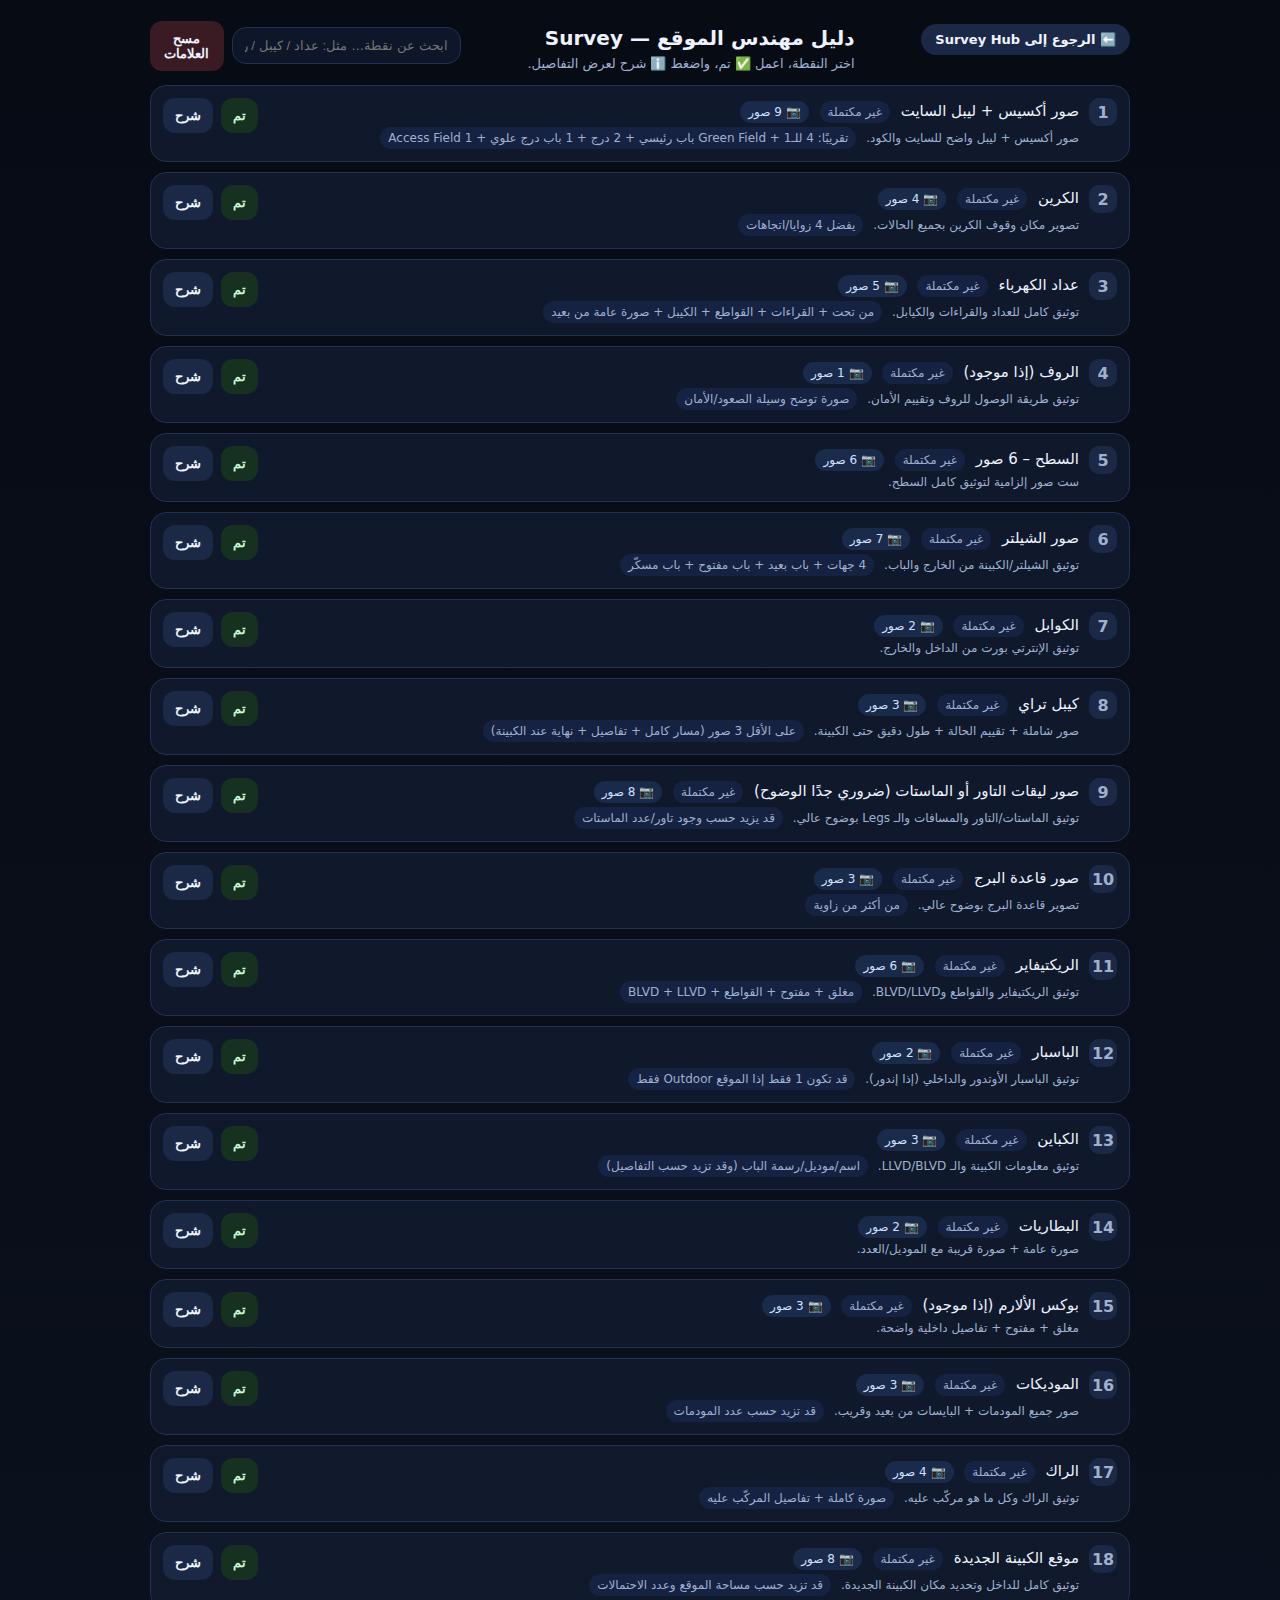
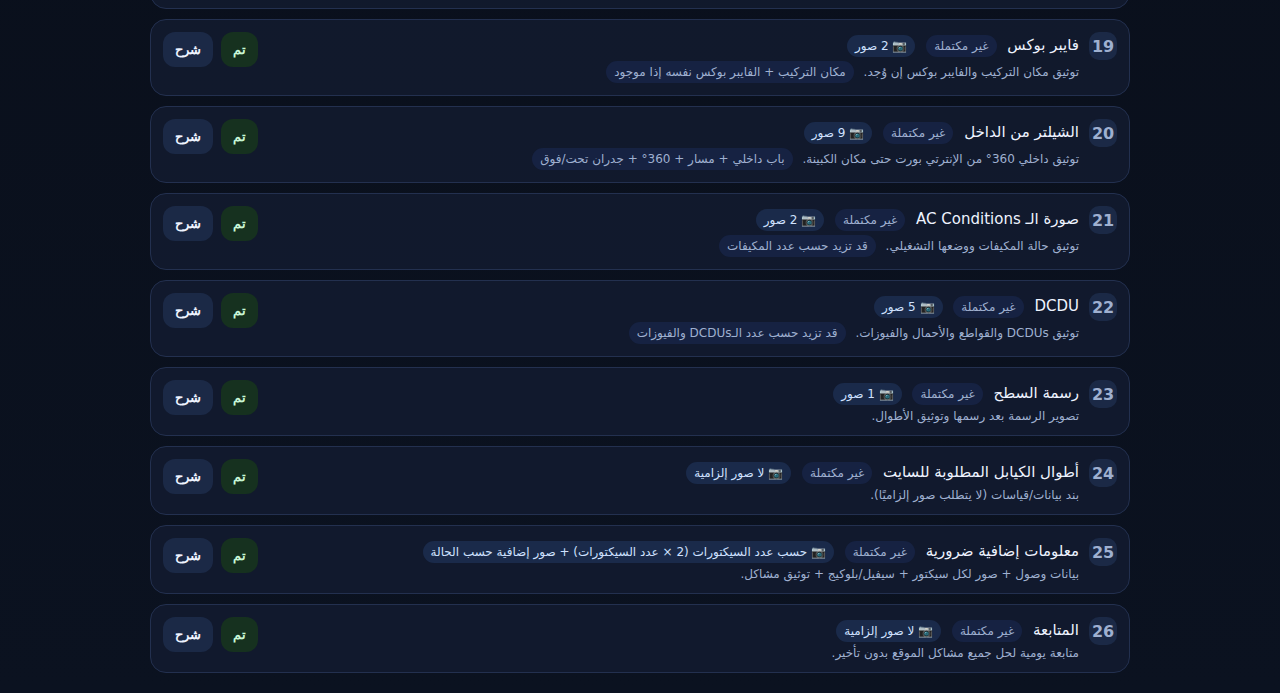
<file: survey-engineer.html>
<!doctype html>
<html lang="ar" dir="rtl">
<head>
  <meta charset="utf-8" />
  <meta name="viewport" content="width=device-width,initial-scale=1" />
  <title>دليل مهندس الموقع - Survey</title>
  <style>
    :root { --bg:#0b1220; --card:#121b2f; --muted:#9fb0d0; --txt:#eef3ff; --ok:#22c55e; --line:#23304f; }
    body{margin:0;font-family:system-ui,-apple-system,Segoe UI,Roboto,Arial;background:linear-gradient(180deg,#070b14, #0b1220);color:var(--txt)}
    .wrap{max-width:980px;margin:0 auto;padding:20px}
    header{display:flex;gap:12px;align-items:center;justify-content:space-between;flex-wrap:wrap}
    h1{margin:6px 0;font-size:20px}
    .sub{color:var(--muted);font-size:13px}
    .actions{display:flex;gap:8px;align-items:center}
    button{border:0;border-radius:12px;padding:10px 12px;cursor:pointer;font-weight:600}
    .btn{background:#1b2946;color:var(--txt)}
    .btn:hover{filter:brightness(1.1)}
    .btn-danger{background:#3a1b24}
    .list{margin-top:14px;display:grid;gap:10px}
    .item{background:rgba(18,27,47,.9);border:1px solid var(--line);border-radius:16px;padding:12px}
    .row{display:flex;gap:10px;align-items:flex-start;justify-content:space-between}
    .title{display:flex;gap:10px;align-items:flex-start}
    .num{width:28px;height:28px;border-radius:10px;background:#1b2946;display:grid;place-items:center;color:var(--muted);font-weight:700;flex:0 0 auto}
    .name{font-size:15px;margin-top:3px}
    .meta{color:var(--muted);font-size:12px;margin-top:4px}
    .controls{display:flex;gap:8px;flex:0 0 auto}
    .check{background:#16311f;color:#c9f7d7}
    .check.done{background:rgba(34,197,94,.15);outline:1px solid rgba(34,197,94,.35)}
    .explain{background:#1b2946}
    .details{display:none;margin-top:10px;border-top:1px dashed var(--line);padding-top:10px;color:#dbe6ff}
    .details ul{margin:8px 0 0 0;padding:0 18px}
    .badge{display:inline-block;padding:4px 8px;border-radius:999px;background:#162242;color:var(--muted);font-size:12px;margin-inline-start:6px}
    .badge-photos{background:#1a2a4a;color:#cfe1ff}
    .doneText{color:var(--ok);font-weight:700;margin-right:8px}
    .search{width:min(420px,100%);background:#0e162a;border:1px solid var(--line);border-radius:14px;padding:10px 12px;color:var(--txt)}
    .back-hub{
  display:inline-block;
  margin-bottom:12px;
  padding:8px 14px;
  border-radius:999px;
  background:#1b2946;
  color:#eef3ff;
  text-decoration:none;
  font-size:13px;
  font-weight:600;
  transition:0.2s;
}
.back-hub:hover{
  background:#24365f;
}

  </style>
</head>
<body>
  <div class="wrap">
    <header>
      <a href="survey-hub.html" class="back-hub">⬅️ الرجوع إلى Survey Hub</a>

      <div>
        <h1>دليل مهندس الموقع — Survey</h1>
        <div class="sub">اختر النقطة، اعمل ✅ تم، واضغط ℹ️ شرح لعرض التفاصيل.</div>
      </div>
      <div class="actions">
        <input id="q" class="search" placeholder="ابحث عن نقطة… مثل: عداد / كيبل / روف / تاور" />
        <button class="btn btn-danger" id="reset">مسح العلامات</button>
      </div>
    </header>

    <div class="list" id="list"></div>
  </div>

  <script>
    // عدّل/أضف النقاط من هون
    // imagesRequired يمكن أن تكون رقم أو نص (مثل: "حسب عدد السيكتورات")
    const POINTS = [
      {
        title: "صور أكسيس + ليبل السايت",
        imagesRequired: 9, // تقدير حد أدنى بناءً على البنود المذكورة
        imagesNote: "تقريبًا: 4 للـGreen Field + 1 باب رئيسي + 2 درج + 1 باب درج علوي + 1 Access Field",
        meta: "صور أكسيس + ليبل واضح للسايت والكود.",
        details: [
          "صور أكسيس للعمارة أو الشيك (Site / Shelter / Building) إذا كانت Green Field من جميع الجهات. (يفضل 4 جهات)",
          "صور للباب الرئيسي.",
          "صور للدرج من تحت لفوق. (يفضل لقطتين على الأقل: بداية/نهاية)",
          "صور لباب الدرج العلوي المؤدي إلى السطح.",
          "صورة Access Field للسايت من تحت أو فوق، مع اسم السايت وكوده واضحين على الصورة."
        ]
      },
      {
        title: "الكرين",
        imagesRequired: 4, // حد أدنى (زوايا متعددة)
        imagesNote: "يفضل 4 زوايا/اتجاهات",
        meta: "تصوير مكان وقوف الكرين بجميع الحالات.",
        details: [
          "تصوير مكان وقوف الكرين بجميع الحالات.",
          "حتى لو ما كان مطلوب كرين حاليًا، يجب تصوير المكان تحسّبًا لأي استخدام مستقبلي."
        ]
      },
      {
        title: "عداد الكهرباء",
        imagesRequired: 5,
        imagesNote: "من تحت + القراءات + القواطع + الكيبل + صورة عامة من بعيد",
        meta: "توثيق كامل للعداد والقراءات والكيابل.",
        details: [
          "صور عداد الكهرباء من تحت.",
          "تحديد عدد الفازات (1 فاز أو 3 فاز).",
          "تصوير القراءات.",
          "تصوير القواطع.",
          "تصوير الكيبل المشبوك على العداد.",
          "تحديد كم حمّله الكيبل.",
          "تحديد طول الكيبل التقريبي بالمتر.",
          "صورة عامة للعداد من بعيد توضح مكانه بالنسبة للسايت."
        ]
      },
      {
        title: "الروف (إذا موجود)",
        imagesRequired: 1,
        imagesNote: "صورة توضح وسيلة الصعود/الأمان",
        meta: "توثيق طريقة الوصول للروف وتقييم الأمان.",
        details: [
          "إذا كان هناك روف على السطح:",
          "تصوير طريقة الرفع للأعلى.",
          "تحديد إذا كانت آمنة أو غير آمنة (درج – وسيلة صعود)."
        ]
      },
      {
        title: "السطح – 6 صور",
        imagesRequired: 6,
        meta: "ست صور إلزامية لتوثيق كامل السطح.",
        details: [
          "تصوير السطح كامل من الأعلى.",
          "تصوير جميع أنواع الأسطح الموجودة.",
          "تصوير كل شيء موجود فوق الأرض بدون استثناء."
        ]
      },
      {
        title: "صور الشيلتر",
        imagesRequired: 7,
        imagesNote: "4 جهات + باب بعيد + باب مفتوح + باب مسكّر",
        meta: "توثيق الشيلتر/الكبينة من الخارج والباب.",
        details: [
          "صور الشيلتر أو كبينة الأوتدور من جميع الجهات. (يفضل 4 جهات)",
          "صورة الباب من بعيد.",
          "صورة الباب وهو مفتوح.",
          "صورة الباب وهو مسكّر.",
          "ينطبق ذلك على الكبينة والشيلتر."
        ]
      },
      {
        title: "الكوابل",
        imagesRequired: 2,
        meta: "توثيق الإنترتي بورت من الداخل والخارج.",
        details: [
          "صور الإنترتي بورت من الخارج.",
          "صور الإنترتي بورت من الداخل.",
          "تحديد إذا كان يوجد مكان لإدخال كوابل جديدة عند التركيب."
        ]
      },
      {
        title: "كيبل تراي",
        imagesRequired: 3, // "أكثر من صورة" => حد أدنى 3
        imagesNote: "على الأقل 3 صور (مسار كامل + تفاصيل + نهاية عند الكبينة)",
        meta: "صور شاملة + تقييم الحالة + طول دقيق حتى الكبينة.",
        details: [
          "صور الكيبل تراي كامل سواء على السطح أو الأوتدور.",
          "تحديد حالة الكيبل تراي (جيدة أو لا).",
          "أخذ أكثر من صورة للكيبل تراي.",
          "ذكر إذا كان بحاجة غطاء.",
          "تحديد طول الكيبل تراي المطلوب بدقة شديدة جدًا حتى الوصول إلى الكبينة."
        ]
      },
      {
        title: "صور ليقات التاور أو الماستات (ضروري جدًا الوضوح)",
        imagesRequired: 8, // حد أدنى تقريبي (قد يزيد حسب الحالة)
        imagesNote: "قد يزيد حسب وجود تاور/عدد الماستات",
        meta: "توثيق الماستات/التاور والمسافات والـ Legs بوضوح عالي.",
        details: [
          "صور المسافات من بعيد. (يفضل لقطتين على الأقل)",
          "تحديد كم ماست موجود على السطح.",
          "في حالة وجود تاور: صور التاور من جميع الجهات. (يفضل 4 جهات)",
          "صور واضحة تبين ما هو المركّب عليه بشكل عام.",
          "تصوير Legs التاور أو الماست.",
          "تحديد إذا كان الماست مركب Leg أو Mast بشكل واضح.",
          "ذكر جميع التفاصيل كاملة."
        ]
      },
      {
        title: "صور قاعدة البرج",
        imagesRequired: 3,
        imagesNote: "من أكثر من زاوية",
        meta: "تصوير قاعدة البرج بوضوح عالي.",
        details: [
          "تصوير قاعدة البرج بشكل واضح ومن أكثر من زاوية."
        ]
      },
      {
        title: "الريكتيفاير",
        imagesRequired: 6,
        imagesNote: "مغلق + مفتوح + القواطع + BLVD + LLVD",
        meta: "توثيق الريكتيفاير والقواطع وBLVD/LLVD.",
        details: [
          "صور الريكتيفاير وهو مسكّر.",
          "صور الريكتيفاير وهو مفتوح.",
          "ذكر وتصوير جميع القواطع الموجودة بالتفصيل.",
          "تحديد وتصوير: BLVD",
          "تحديد وتصوير: LLVD"
        ]
      },
      {
        title: "الباسبار",
        imagesRequired: 2,
        imagesNote: "قد تكون 1 فقط إذا الموقع Outdoor فقط",
        meta: "توثيق الباسبار الأوتدور والداخلي (إذا إندور).",
        details: [
          "صور الباسبار الأوتدور.",
          "صور الباسبار الداخلية في حالة السايتات الإندور."
        ]
      },
      {
        title: "الكباين",
        imagesRequired: 3,
        imagesNote: "اسم/موديل/رسمة الباب (وقد تزيد حسب التفاصيل)",
        meta: "توثيق معلومات الكبينة والـ LLVD/BLVD.",
        details: [
          "ذكر اسم الكبينة.",
          "تصوير الموديل.",
          "تصوير الرسمة الموجودة على باب الكبينة.",
          "تحديد: LLVD",
          "تحديد: BLVD"
        ]
      },
      {
        title: "البطاريات",
        imagesRequired: 2,
        meta: "صورة عامة + صورة قريبة مع الموديل/العدد.",
        details: [
          "صور البطاريات من بعيد (صورة عامة).",
          "صور البطاريات من قريب.",
          "تحديد عدد البطاريات.",
          "ذكر موديل البطاريات الموجود عليها."
        ]
      },
      {
        title: "بوكس الألارم (إذا موجود)",
        imagesRequired: 3,
        meta: "مغلق + مفتوح + تفاصيل داخلية واضحة.",
        details: [
          "صور بوكس الألارم وهو مسكّر.",
          "صور بوكس الألارم وهو مفتوح.",
          "صور واضحة للداخل مع التفاصيل."
        ]
      },
      {
        title: "الموديكات",
        imagesRequired: 3,
        imagesNote: "قد تزيد حسب عدد المودمات",
        meta: "صور جميع المودمات + البايسات من بعيد وقريب.",
        details: [
          "صور جميع المودمات.",
          "صور البايسات من بعيد ومن قريب."
        ]
      },
      {
        title: "الراك",
        imagesRequired: 4,
        imagesNote: "صورة كاملة + تفاصيل المركّب عليه",
        meta: "توثيق الراك وكل ما هو مركّب عليه.",
        details: [
          "صور الراك كامل.",
          "توضيح كل ما هو مركّب عليه في حالة الإندور مثل:",
          "Fuse Panel",
          "Modems",
          "BBU",
          "أو أي قطعة أخرى موجودة."
        ]
      },
      {
        title: "موقع الكبينة الجديدة",
        imagesRequired: 8,
        imagesNote: "قد تزيد حسب مساحة الموقع وعدد الاحتمالات",
        meta: "توثيق كامل للداخل وتحديد مكان الكبينة الجديدة.",
        details: [
          "صور عامة للسايت من الداخل من جميع الجهات. (يفضل 4 جهات)",
          "تصوير الأرضية، السقف، الجدران… بشكل عمودي وبأنواعه.",
          "تحديد مكان تركيب الكبينة الجديدة.",
          "إعطاء أكثر من احتمال في حال وجود مساحة كافية."
        ]
      },
      {
        title: "فايبر بوكس",
        imagesRequired: 2,
        imagesNote: "مكان التركيب + الفايبر بوكس نفسه إذا موجود",
        meta: "توثيق مكان التركيب والفايبر بوكس إن وُجد.",
        details: [
          "صور مكان تركيب الفايبر بوكس سواء بالشيلد أو الأوتدور.",
          "صورة للفايبر بوكس نفسه إذا كان موجود."
        ]
      },
      {
        title: "الشيلتر من الداخل",
        imagesRequired: 9,
        imagesNote: "باب داخلي + مسار + 360° + جدران تحت/فوق",
        meta: "توثيق داخلي 360° من الإنترتي بورت حتى مكان الكبينة.",
        details: [
          "صورة الباب الداخلي في حالة الإندور.",
          "صور كاملة وواضحة من الإنترتي بورت حتى مكان تركيب الكبينة. (يفضل لقطتين على الأقل لمسار واضح)",
          "صور داخلية للشيلتر 360 درجة. (يفضل 4 اتجاهات)",
          "تصوير الجدران من تحت وفوق. (يفضل صورتين)"
        ]
      },
      {
        title: "صورة الـ AC Conditions",
        imagesRequired: 2,
        imagesNote: "قد تزيد حسب عدد المكيفات",
        meta: "توثيق حالة المكيفات ووضعها التشغيلي.",
        details: [
          "تصوير حالة المكيفات وتوضيح وضعها التشغيلي."
        ]
      },
      {
        title: "DCDU",
        imagesRequired: 5,
        imagesNote: "قد تزيد حسب عدد الـDCDUs والفيوزات",
        meta: "توثيق DCDUs والقواطع والأحمال والفيوزات.",
        details: [
          "صور واضحة لجميع الـ DCDUs الموجودة بالموقع.",
          "تحديد القواطع الموجودة عليها.",
          "ذكر وتصوير شو موصّل عليها كحمل.",
          "تصوير وذكر الفيوزات الموجودة بالتفصيل."
        ]
      },
      {
        title: "رسمة السطح",
        imagesRequired: 1,
        meta: "تصوير الرسمة بعد رسمها وتوثيق الأطوال.",
        details: [
          "رسم جميع ما هو موجود على السطح.",
          "حساب الأطوال بشكل دقيق.",
          "التقاط صورة واضحة للرسمة النهائية."
        ]
      },
      {
        title: "أطوال الكيابل المطلوبة للسايت",
        imagesRequired: 0,
        meta: "بند بيانات/قياسات (لا يتطلب صور إلزاميًا).",
        details: [
          "تحديد أطوال الكيابل بالضبط.",
          "زيادة طول لكل سيكتور بمقدار 10% درءًا للمشاكل عند التركيب.",
          "ذكر ارتفاع البناية.",
          "ذكر ارتفاع الروف إذا كان موجود.",
          "تحديد مكان وجود الشيلد والكباين على السطح."
        ]
      },
      {
        title: "معلومات إضافية ضرورية",
        imagesRequired: "حسب عدد السيكتورات (2 × عدد السيكتورات) + صور إضافية حسب الحالة",
        meta: "بيانات وصول + صور لكل سيكتور + سيفيل/بلوكيج + توثيق مشاكل.",
        details: [
          "أخذ اسم صاحب الموقع ورقم هاتفه (Access).",
          "تحديد هل هو متواجد دائمًا أو يحتاج تنسيق مسبق.",
          "صور لكل سيكتور من بعيد ومن قريب. (لكل سيكتور صورتان: بعيد + قريب)",
          "توضيح التكنولوجيا الموجودة في السايت.",
          "عدم خلط الصور والداتا عند الإرسال على الواتساب.",
          "تعبئة ورق الباور كامل.",
          "ذكر جميع مشاكل السيفيل.",
          "Blockage (مهم جدًا).",
          "الحاجة إلى New MRC Bracket for RRH.",
          "التحقق من أن ARM of DB كافي لتركيب RRHs مع RMC."
        ]
      },
      {
        title: "المتابعة",
        imagesRequired: 0,
        meta: "متابعة يومية لحل جميع مشاكل الموقع بدون تأخير.",
        details: [
          "المتابعة يوميًا لحل جميع مشاكل الموقع بدون تأخير."
        ]
      }
    ];

    const KEY = "survey_guide_checks_v1";

    function loadState(){
      try { return JSON.parse(localStorage.getItem(KEY) || "{}"); }
      catch { return {}; }
    }

    function saveState(state){
      localStorage.setItem(KEY, JSON.stringify(state));
    }

    function photosLabel(value){
      if (value === 0) return "📷 لا صور إلزامية";
      if (typeof value === "number") return `📷 ${value} صور`;
      return `📷 ${value}`;
    }

    function render(filter=""){
      const state = loadState();
      const list = document.getElementById("list");
      list.innerHTML = "";

      const normalized = filter.trim().toLowerCase();

      POINTS
        .map((p, idx) => ({...p, id: String(idx+1)}))
        .filter(p => {
          if(!normalized) return true;
          return (p.title + " " + (p.meta||"") + " " + (p.imagesRequired ?? "") + " " + (p.imagesNote||"") + " " + (p.details||[]).join(" "))
            .toLowerCase()
            .includes(normalized);
        })
        .forEach((p) => {
          const done = !!state[p.id];

          const item = document.createElement("div");
          item.className = "item";
          item.innerHTML = `
            <div class="row">
              <div class="title">
                <div class="num">${p.id}</div>
                <div>
                  <div class="name">
                    ${done ? `<span class="doneText">✓</span>` : ""}
                    ${p.title}
                    <span class="badge">${done ? "مكتملة" : "غير مكتملة"}</span>
                    <span class="badge badge-photos">${photosLabel(p.imagesRequired)}</span>
                  </div>
                  <div class="meta">
                    ${p.meta || ""}
                    ${p.imagesNote ? ` <span class="badge">${p.imagesNote}</span>` : ""}
                  </div>
                </div>
              </div>
              <div class="controls">
                <button class="check ${done ? "done" : ""}" data-id="${p.id}">
                  ${done ? "إلغاء" : "تم"}
                </button>
                <button class="explain btn" data-toggle="${p.id}">شرح</button>
              </div>
            </div>

            <div class="details" id="d-${p.id}">
              <strong>تفاصيل النقطة:</strong>
              <ul>
                ${(p.details||[]).map(x => `<li>${x}</li>`).join("")}
              </ul>
            </div>
          `;

          list.appendChild(item);
        });

      // events
      list.querySelectorAll(".check").forEach(btn => {
        btn.addEventListener("click", () => {
          const id = btn.getAttribute("data-id");
          const state = loadState();
          state[id] = !state[id];
          saveState(state);
          render(document.getElementById("q").value);
        });
      });

      list.querySelectorAll(".explain").forEach(btn => {
        btn.addEventListener("click", () => {
          const id = btn.getAttribute("data-toggle");
          const box = document.getElementById("d-" + id);
          box.style.display = (box.style.display === "block") ? "none" : "block";
        });
      });
    }

    document.getElementById("q").addEventListener("input", (e) => {
      render(e.target.value);
    });

    document.getElementById("reset").addEventListener("click", () => {
      localStorage.removeItem(KEY);
      render(document.getElementById("q").value);
    });

    render();
  </script>
</body>
</html>
</file>
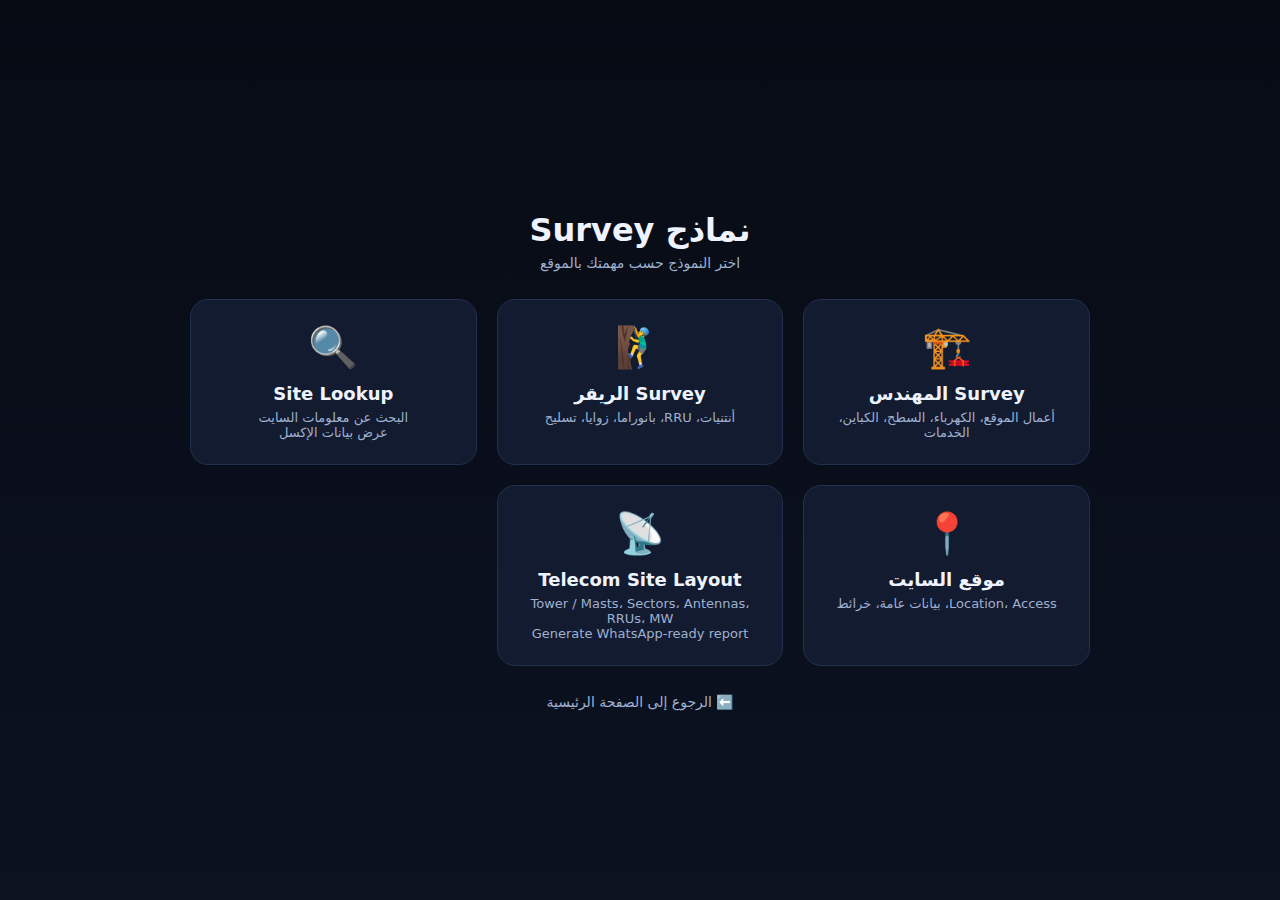
<file: survey-hub.html>
<!doctype html>
<html lang="ar" dir="rtl">
<head>
  <meta charset="utf-8" />
  <meta name="viewport" content="width=device-width,initial-scale=1" />
  <title>نماذج Survey</title>

  <style>
    :root {
      --bg:#0b1220;
      --card:#121b2f;
      --txt:#eef3ff;
      --muted:#9fb0d0;
      --line:#23304f;
    }

    body{
      margin:0;
      font-family:system-ui,-apple-system,Segoe UI,Roboto,Arial;
      background:linear-gradient(180deg,#070b14,#0b1220);
      color:var(--txt);
      min-height:100vh;
      display:grid;
      place-items:center;
    }

    .wrap{
      max-width:900px;
      width:100%;
      padding:24px;
    }

    h1{
      text-align:center;
      margin-bottom:6px;
    }

    .sub{
      text-align:center;
      color:var(--muted);
      margin-bottom:28px;
      font-size:14px;
    }

    .grid{
      display:grid;
      gap:20px;
      grid-template-columns:repeat(auto-fit,minmax(240px,1fr));
    }

    .card{
      background:var(--card);
      border:1px solid var(--line);
      border-radius:18px;
      padding:24px;
      text-align:center;
      cursor:pointer;
      transition:0.2s;
    }

    .card:hover{
      transform:translateY(-4px);
      filter:brightness(1.1);
    }

    .icon{
      font-size:40px;
      margin-bottom:12px;
    }

    .title{
      font-size:18px;
      font-weight:700;
      margin-bottom:6px;
    }

    .desc{
      font-size:13px;
      color:var(--muted);
    }

    .back{
      display:block;
      margin-top:28px;
      text-align:center;
      color:var(--muted);
      text-decoration:none;
      font-size:14px;
    }

    .back:hover{
      text-decoration:underline;

    }
  
.back-hub:hover{
  background:#334155;
}



  </style>
</head>

<body>

  <div class="wrap">
    <h1>نماذج Survey</h1>
    <div class="sub">اختر النموذج حسب مهمتك بالموقع</div>

    <div class="grid">

      <!-- Survey المهندس -->
      <div class="card" onclick="location.href='survey-engineer.html'">
        <div class="icon">🏗️</div>
        <div class="title">Survey المهندس</div>
        <div class="desc">
          أعمال الموقع، الكهرباء، السطح، الكباين، الخدمات
        </div>
      </div>

      <!-- Survey الريقر -->
      <div class="card" onclick="location.href='survey-rigger.html'">
        <div class="icon">🧗‍♂️</div>
        <div class="title">Survey الريقر</div>
        <div class="desc">
          أنتنيات، RRU، بانوراما، زوايا، تسليح
        </div>
      </div>
<!-- Site Lookup -->
<div class="card" onclick="location.href='site_lookup.html'">
  <div class="icon">🔍</div>
  <div class="title">Site Lookup</div>
  <div class="desc">
    البحث عن معلومات السايت<br>
    عرض بيانات الإكسل
  </div>
</div>

      <!-- معلومات وموقع السايت -->
      <div class="card" onclick="location.href='technicians.html'">
        <div class="icon">📍</div>
        <div class="title">موقع السايت</div>
        <div class="desc">
          Location، Access، بيانات عامة، خرائط
        </div>
      </div>
      <!-- Site Layout Builder -->
<div class="card" onclick="location.href='telecom-site-layout-builder.html'">
  <div class="icon">📡</div>
  <div class="title">Telecom Site Layout</div>
  <div class="desc">
    Tower / Masts، Sectors، Antennas، RRUs، MW
    <br>
    Generate WhatsApp-ready report
  </div>
</div>


    </div>

    <!-- رجوع إلى الصفحة الرئيسية -->
    <a class="back" href="index.html">
      ⬅️ الرجوع إلى الصفحة الرئيسية
    </a>
  </div>

</body>
</html>
</file>
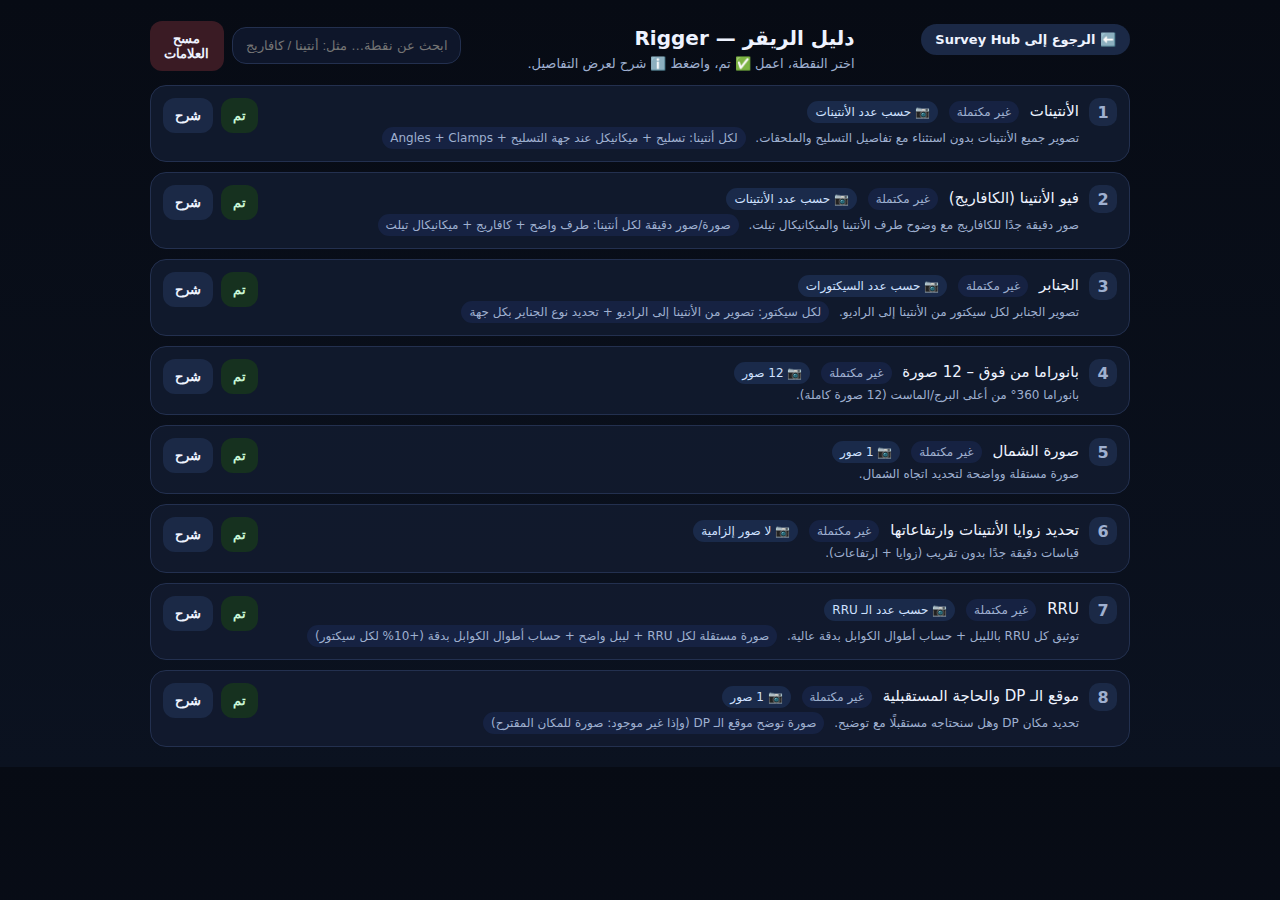
<file: survey-rigger.html>
<!doctype html>
<html lang="ar" dir="rtl">
<head>
  <meta charset="utf-8" />
  <meta name="viewport" content="width=device-width,initial-scale=1" />
  <title>دليل الريقر - Rigger</title>
  <style>
    :root { --bg:#0b1220; --card:#121b2f; --muted:#9fb0d0; --txt:#eef3ff; --ok:#22c55e; --line:#23304f; }
    body{margin:0;font-family:system-ui,-apple-system,Segoe UI,Roboto,Arial;background:linear-gradient(180deg,#070b14, #0b1220);color:var(--txt)}
    .wrap{max-width:980px;margin:0 auto;padding:20px}
    header{display:flex;gap:12px;align-items:center;justify-content:space-between;flex-wrap:wrap}
    h1{margin:6px 0;font-size:20px}
    .sub{color:var(--muted);font-size:13px}
    .actions{display:flex;gap:8px;align-items:center}
    button{border:0;border-radius:12px;padding:10px 12px;cursor:pointer;font-weight:600}
    .btn{background:#1b2946;color:var(--txt)}
    .btn:hover{filter:brightness(1.1)}
    .btn-danger{background:#3a1b24}
    .list{margin-top:14px;display:grid;gap:10px}
    .item{background:rgba(18,27,47,.9);border:1px solid var(--line);border-radius:16px;padding:12px}
    .row{display:flex;gap:10px;align-items:flex-start;justify-content:space-between}
    .title{display:flex;gap:10px;align-items:flex-start}
    .num{width:28px;height:28px;border-radius:10px;background:#1b2946;display:grid;place-items:center;color:var(--muted);font-weight:700;flex:0 0 auto}
    .name{font-size:15px;margin-top:3px}
    .meta{color:var(--muted);font-size:12px;margin-top:4px}
    .controls{display:flex;gap:8px;flex:0 0 auto}
    .check{background:#16311f;color:#c9f7d7}
    .check.done{background:rgba(34,197,94,.15);outline:1px solid rgba(34,197,94,.35)}
    .explain{background:#1b2946}
    .details{display:none;margin-top:10px;border-top:1px dashed var(--line);padding-top:10px;color:#dbe6ff}
    .details ul{margin:8px 0 0 0;padding:0 18px}
    .badge{display:inline-block;padding:4px 8px;border-radius:999px;background:#162242;color:var(--muted);font-size:12px;margin-inline-start:6px}
    .badge-photos{background:#1a2a4a;color:#cfe1ff}
    .doneText{color:var(--ok);font-weight:700;margin-right:8px}
    .search{width:min(420px,100%);background:#0e162a;border:1px solid var(--line);border-radius:14px;padding:10px 12px;color:var(--txt)}
    .back-hub{
  display:inline-block;
  margin-bottom:12px;
  padding:8px 14px;
  border-radius:999px;
  background:#1b2946;
  color:#eef3ff;
  text-decoration:none;
  font-size:13px;
  font-weight:600;
  transition:0.2s;
}
.back-hub:hover{
  background:#24365f;
}

  </style>
</head>
<body>
  <div class="wrap">
    <header>
      <a href="survey-hub.html" class="back-hub">⬅️ الرجوع إلى Survey Hub</a>

      <div>
        <h1>دليل الريقر — Rigger</h1>
        <div class="sub">اختر النقطة، اعمل ✅ تم، واضغط ℹ️ شرح لعرض التفاصيل.</div>
      </div>
      <div class="actions">
        <input id="q" class="search" placeholder="ابحث عن نقطة… مثل: أنتينا / كافاريج / جنابر / بانوراما / RRU" />
        <button class="btn btn-danger" id="reset">مسح العلامات</button>
      </div>
    </header>

    <div class="list" id="list"></div>
  </div>

  <script>
    // imagesRequired: رقم أو نص (حسب العدد/الحالة)
    const POINTS = [
      {
        title: "الأنتينات",
        imagesRequired: "حسب عدد الأنتينات",
        imagesNote: "لكل أنتينا: تسليح + ميكانيكل عند جهة التسليح + Angles + Clamps",
        meta: "تصوير جميع الأنتينات بدون استثناء مع تفاصيل التسليح والملحقات.",
        details: [
          "تصوير جميع الأنتينات الموجودة في السايت بدون استثناء.",
          "تحديد التسليح لكل أنتينا بشكل واضح.",
          "تصوير الميكانيكل لكل أنتينا عند جهة التسليح.",
          "تصوير الأنكلز (Angles) وذكرها بالجدول بالإضافة إلى الصور.",
          "تصوير الكلّمش (Clamps) الخاصة بكل أنتينا بشكل واضح."
        ]
      },
      {
        title: "فيو الأنتينا (الكافاريج)",
        imagesRequired: "حسب عدد الأنتينات",
        imagesNote: "صورة/صور دقيقة لكل أنتينا: طرف واضح + كافاريج + ميكانيكال تيلت",
        meta: "صور دقيقة جدًا للكافاريج مع وضوح طرف الأنتينا والميكانيكال تيلت.",
        details: [
          "تصوير فيو الأنتينا بحيث يكون دقيق جدًا جدًا.",
          "يجب أن يكون طرف الأنتينا واضح بالصورة.",
          "الجزء الأكبر من الصورة يجب أن يبيّن الكافاريج.",
          "توضيح الميكانيكال تيلت لكل أنتينا بشكل واضح."
        ]
      },
      {
        title: "الجنابر",
        imagesRequired: "حسب عدد السيكتورات",
        imagesNote: "لكل سيكتور: تصوير من الأنتينا إلى الراديو + تحديد نوع الجناير بكل جهة",
        meta: "تصوير الجنابر لكل سيكتور من الأنتينا إلى الراديو.",
        details: [
          "تصوير الجنابر لكل سيكتور.",
          "التصوير من الأنتينا إلى الراديو لكل سيكتور.",
          "ذكر نوع الجناير في كل جهة بشكل واضح ومحدد."
        ]
      },
      {
        title: "بانوراما من فوق – 12 صورة",
        imagesRequired: 12,
        meta: "بانوراما 360° من أعلى البرج/الماست (12 صورة كاملة).",
        details: [
          "تصوير بانوراما من أعلى البرج أو الماست.",
          "عدد الصور 12 صورة كاملة.",
          "تغطية الزاوية كاملة حتى 360 درجة.",
          "تحديد اتجاه الشمال قبل التصوير.",
          "التصوير يكون على شكل كردور صور متسلسل."
        ]
      },
      {
        title: "صورة الشمال",
        imagesRequired: 1,
        meta: "صورة مستقلة وواضحة لتحديد اتجاه الشمال.",
        details: [
          "صورة مستقلة وواضحة لتحديد اتجاه الشمال."
        ]
      },
      {
        title: "تحديد زوايا الأنتينات وارتفاعاتها",
        imagesRequired: 0,
        meta: "قياسات دقيقة جدًا بدون تقريب (زوايا + ارتفاعات).",
        details: [
          "تحديد زاوية كل أنتينا بشكل دقيق جدًا.",
          "تحديد ارتفاع كل أنتينا عن السطح أو المرجع المعتمد.",
          "ذكر جميع القيم بدون أي تقريب أو تقدير عشوائي."
        ]
      },
      {
        title: "RRU",
        imagesRequired: "حسب عدد الـ RRU",
        imagesNote: "صورة مستقلة لكل RRU + ليبل واضح + حساب أطوال الكوابل بدقة (+10% لكل سيكتور)",
        meta: "توثيق كل RRU بالليبل + حساب أطوال الكوابل بدقة عالية.",
        details: [
          "تصوير صورة مستقلة لكل RRU.",
          "الليبل الخاص بكل RRU يجب أن يكون واضح ومقروء.",
          "حساب أطوال الكوابل بشكل دقيق جدًا.",
          "إضافة 10% زيادة طول لكل سيكتور تحسّبًا لأي مشاكل أثناء التركيب."
        ]
      },
      {
        title: "موقع الـ DP والحاجة المستقبلية",
        imagesRequired: 1,
        imagesNote: "صورة توضح موقع الـ DP (وإذا غير موجود: صورة للمكان المقترح)",
        meta: "تحديد مكان DP وهل سنحتاجه مستقبلًا مع توضيح.",
        details: [
          "تحديد موقع الـ DP في السايت بشكل واضح.",
          "ذكر إذا كان سنحتاج الـ DP مستقبلًا أو لا مع التوضيح."
        ]
      }
    ];

    const KEY = "rigger_guide_checks_v1";

    function loadState(){
      try { return JSON.parse(localStorage.getItem(KEY) || "{}"); }
      catch { return {}; }
    }

    function saveState(state){
      localStorage.setItem(KEY, JSON.stringify(state));
    }

    function photosLabel(value){
      if (value === 0) return "📷 لا صور إلزامية";
      if (typeof value === "number") return `📷 ${value} صور`;
      return `📷 ${value}`;
    }

    function render(filter=""){
      const state = loadState();
      const list = document.getElementById("list");
      list.innerHTML = "";

      const normalized = filter.trim().toLowerCase();

      POINTS
        .map((p, idx) => ({...p, id: String(idx+1)}))
        .filter(p => {
          if(!normalized) return true;
          return (p.title + " " + (p.meta||"") + " " + (p.imagesRequired ?? "") + " " + (p.imagesNote||"") + " " + (p.details||[]).join(" "))
            .toLowerCase()
            .includes(normalized);
        })
        .forEach((p) => {
          const done = !!state[p.id];

          const item = document.createElement("div");
          item.className = "item";
          item.innerHTML = `
            <div class="row">
              <div class="title">
                <div class="num">${p.id}</div>
                <div>
                  <div class="name">
                    ${done ? `<span class="doneText">✓</span>` : ""}
                    ${p.title}
                    <span class="badge">${done ? "مكتملة" : "غير مكتملة"}</span>
                    <span class="badge badge-photos">${photosLabel(p.imagesRequired)}</span>
                  </div>
                  <div class="meta">
                    ${p.meta || ""}
                    ${p.imagesNote ? ` <span class="badge">${p.imagesNote}</span>` : ""}
                  </div>
                </div>
              </div>
              <div class="controls">
                <button class="check ${done ? "done" : ""}" data-id="${p.id}">
                  ${done ? "إلغاء" : "تم"}
                </button>
                <button class="explain btn" data-toggle="${p.id}">شرح</button>
              </div>
            </div>

            <div class="details" id="d-${p.id}">
              <strong>تفاصيل النقطة:</strong>
              <ul>
                ${(p.details||[]).map(x => `<li>${x}</li>`).join("")}
              </ul>
            </div>
          `;

          list.appendChild(item);
        });

      // events
      list.querySelectorAll(".check").forEach(btn => {
        btn.addEventListener("click", () => {
          const id = btn.getAttribute("data-id");
          const state = loadState();
          state[id] = !state[id];
          saveState(state);
          render(document.getElementById("q").value);
        });
      });

      list.querySelectorAll(".explain").forEach(btn => {
        btn.addEventListener("click", () => {
          const id = btn.getAttribute("data-toggle");
          const box = document.getElementById("d-" + id);
          box.style.display = (box.style.display === "block") ? "none" : "block";
        });
      });
    }

    document.getElementById("q").addEventListener("input", (e) => {
      render(e.target.value);
    });

    document.getElementById("reset").addEventListener("click", () => {
      localStorage.removeItem(KEY);
      render(document.getElementById("q").value);
    });

    render();
  </script>
</body>
</html>
</file>
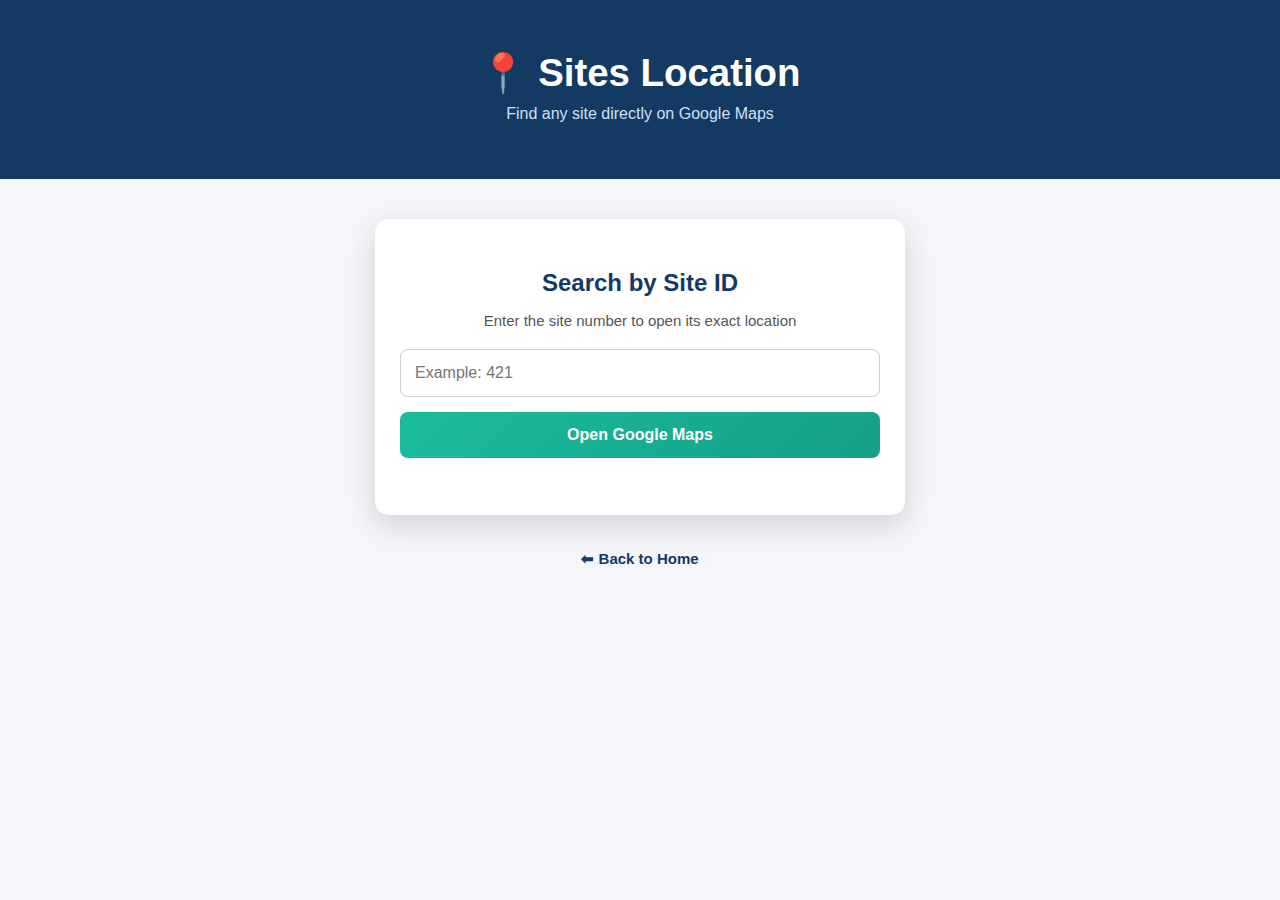
<file: technicians.html>
<!DOCTYPE html>
<html lang="en" dir="ltr">
<head>
  <meta charset="UTF-8">
  <meta name="viewport" content="width=device-width, initial-scale=1.0">
  <title>Sites Location</title>

  <style>
    body {
      margin: 0;
      font-family: "Segoe UI", Arial, sans-serif;
      background: #f4f6fa;
      color: #222;
      text-align: center;
    }

    /* Header */
    header {
      background: #133a63;
      color: white;
      padding: 50px 20px 40px;
    }

    header h1 {
      margin: 0;
      font-size: 2.4em;
    }

    header p {
      margin-top: 10px;
      color: #cfe0f5;
    }

    /* Main Card */
    main {
      padding: 40px 20px;
    }

    .card {
      background: white;
      max-width: 480px;
      margin: auto;
      padding: 30px 25px;
      border-radius: 14px;
      box-shadow: 0 10px 30px rgba(0,0,0,0.15);
    }

    .card h2 {
      color: #133a63;
      margin-bottom: 10px;
    }

    .card p {
      font-size: 15px;
      color: #555;
      margin-bottom: 20px;
    }

    input {
      width: 100%;
      padding: 14px;
      font-size: 16px;
      border-radius: 8px;
      border: 1px solid #ccc;
      margin-bottom: 15px;
      box-sizing: border-box;
    }

    button {
      width: 100%;
      padding: 14px;
      border-radius: 8px;
      border: none;
      font-size: 16px;
      cursor: pointer;
      transition: 0.25s;
    }

    .search-btn {
      background: linear-gradient(135deg, #1abc9c, #16a085);
      color: white;
      font-weight: 600;
      margin-bottom: 12px;
    }

    .search-btn:hover {
      transform: translateY(-2px);
      box-shadow: 0 8px 18px rgba(0,0,0,0.25);
    }

    .result {
      margin-top: 15px;
      font-size: 14px;
      word-break: break-all;
    }

    .back-btn {
      display: inline-block;
      margin-top: 35px;
      color: #133a63;
      text-decoration: none;
      font-weight: 600;
      font-size: 15px;
    }

    .back-btn:hover {
      text-decoration: underline;
    }
  </style>
</head>

<body>

<header>
  <h1>📍 Sites Location</h1>
  <p>Find any site directly on Google Maps</p>
</header>

<main>
  <div class="card">
    <h2>Search by Site ID</h2>
    <p>Enter the site number to open its exact location</p>

    <input type="text" placeholder="Example: 421" id="siteId">
    <button class="search-btn" onclick="openMap()">Open Google Maps</button>

    <div class="result" id="result"></div>
  </div>

  <a href="index.html" class="back-btn">⬅ Back to Home</a>
</main>

<script>
  // مثال بيانات (اربطها بملفك الكامل)
  const SITES ={"495": {"lat": 32.6892, "lng": 35.90563}, "497": {"lat": 32.63756, "lng": 35.90774}, "6370": {"lat": 32.64985, "lng": 35.88666}, "498": {"lat": 32.63213, "lng": 35.86292}, "491": {"lat": 32.62691, "lng": 35.87508}, "447": {"lat": 32.617232, "lng": 35.863293}, "463": {"lat": 32.609475, "lng": 35.867307}, "406": {"lat": 32.606696, "lng": 35.860281}, "494": {"lat": 32.61753, "lng": 35.8535}, "417": {"lat": 32.624056, "lng": 35.846222}, "487": {"lat": 32.6334, "lng": 35.84029}, "475": {"lat": 32.63954, "lng": 35.838901}, "422": {"lat": 32.647734, "lng": 35.847737}, "441": {"lat": 32.638419, "lng": 35.826667}, "489": {"lat": 32.62377, "lng": 35.83338}, "456": {"lat": 32.619475, "lng": 35.825503}, "483": {"lat": 32.595264, "lng": 35.840599}, "449": {"lat": 32.59345, "lng": 35.849639}, "451": {"lat": 32.598032, "lng": 35.854323}, "402": {"lat": 32.591056, "lng": 35.858083}, "428": {"lat": 32.595387, "lng": 35.862347}, "490": {"lat": 32.597756, "lng": 35.874333}, "450": {"lat": 32.596872, "lng": 35.88164}, "6371": {"lat": 32.59235, "lng": 35.98687}, "424": {"lat": 32.591168, "lng": 35.890602}, "421": {"lat": 32.589267, "lng": 35.880478}, "493": {"lat": 32.58749, "lng": 35.87251}, "446": {"lat": 32.58819, "lng": 35.864659}, "448": {"lat": 32.588443, "lng": 35.853373}, "496": {"lat": 32.58896, "lng": 35.84995}, "4483": {"lat": 32.585703, "lng": 35.841601}, "4466": {"lat": 32.584231, "lng": 35.832294}, "4465": {"lat": 32.576892, "lng": 35.824509}, "4407": {"lat": 32.573627, "lng": 35.828974}, "4437": {"lat": 32.570909, "lng": 35.836961}, "4470": {"lat": 32.574147, "lng": 35.840501}, "4431": {"lat": 32.576801, "lng": 35.84771}, "4434": {"lat": 32.580828, "lng": 35.851968}, "4488": {"lat": 32.58153, "lng": 35.85775}, "443": {"lat": 32.58351, "lng": 35.862026}, "444": {"lat": 32.578611, "lng": 35.857778}, "480": {"lat": 32.578008, "lng": 35.860642}, "4414": {"lat": 32.578718, "lng": 35.866752}, "4478": {"lat": 32.576909, "lng": 35.853607}, "4424": {"lat": 32.574042, "lng": 35.857759}, "4404": {"lat": 32.572395, "lng": 35.854782}, "4452": {"lat": 32.57187, "lng": 35.862163}, "4423": {"lat": 32.571968, "lng": 35.868435}, "4401": {"lat": 32.568311, "lng": 35.870824}, "4451": {"lat": 32.569965, "lng": 35.860121}, "4450": {"lat": 32.568311, "lng": 35.85657}, "4454": {"lat": 32.569829, "lng": 35.849411}, "4422": {"lat": 32.573445, "lng": 35.849817}, "4464": {"lat": 32.572109, "lng": 35.84594}, "4421": {"lat": 32.569, "lng": 35.841528}, "4468": {"lat": 32.568169, "lng": 35.845989}, "4495": {"lat": 32.5673, "lng": 35.84968}, "4480": {"lat": 32.566443, "lng": 35.854093}, "4447": {"lat": 32.5655, "lng": 35.857167}, "4479": {"lat": 32.565479, "lng": 35.860091}, "4402": {"lat": 32.563905, "lng": 35.863716}, "4456": {"lat": 32.564075, "lng": 35.870666}, "4462": {"lat": 32.560957, "lng": 35.866586}, "4472": {"lat": 32.560427, "lng": 35.86071}, "4425": {"lat": 32.56271, "lng": 35.858787}, "4416": {"lat": 32.560821, "lng": 35.856727}, "4441": {"lat": 32.562241, "lng": 35.854319}, "4482": {"lat": 32.562488, "lng": 35.851692}, "4415": {"lat": 32.565108, "lng": 35.85134}, "4428": {"lat": 32.56443, "lng": 35.848606}, "4442": {"lat": 32.565583, "lng": 35.846543}, "4426": {"lat": 32.562754, "lng": 35.846535}, "4446": {"lat": 32.561684, "lng": 35.848938}, "4406": {"lat": 32.558736, "lng": 35.8474}, "4481": {"lat": 32.558868, "lng": 35.850701}, "4405": {"lat": 32.556705, "lng": 35.85354}, "4459": {"lat": 32.556641, "lng": 35.849971}, "4403": {"lat": 32.556972, "lng": 35.846417}, "4440": {"lat": 32.554353, "lng": 35.850711}, "4467": {"lat": 32.554333, "lng": 35.846766}, "4417": {"lat": 32.554476, "lng": 35.843707}, "4436": {"lat": 32.555972, "lng": 35.840111}, "4491": {"lat": 32.55625, "lng": 35.8363}, "4449": {"lat": 32.559457, "lng": 35.840604}, "4419": {"lat": 32.562236, "lng": 35.840762}, "4418": {"lat": 32.564781, "lng": 35.839388}, "4409": {"lat": 32.561066, "lng": 35.837916}, "4448": {"lat": 32.565947, "lng": 35.832577}, "4435": {"lat": 32.567966, "lng": 35.830017}, "4484": {"lat": 32.56308, "lng": 35.82643}, "4427": {"lat": 32.566147, "lng": 35.822247}, "4486": {"lat": 32.56852, "lng": 35.81917}, "4494": {"lat": 32.56406, "lng": 35.81905}, "4413": {"lat": 32.559394, "lng": 35.825158}, "4475": {"lat": 32.556119, "lng": 35.82593}, "4443": {"lat": 32.560873, "lng": 35.829827}, "4458": {"lat": 32.559143, "lng": 35.833886}, "4457": {"lat": 32.555944, "lng": 35.831833}, "4489": {"lat": 32.55361, "lng": 35.83338}, "4445": {"lat": 32.5523, "lng": 35.842263}, "4411": {"lat": 32.550985, "lng": 35.845047}, "4490": {"lat": 32.54507, "lng": 35.84407}, "4469": {"lat": 32.548387, "lng": 35.847292}, "4476": {"lat": 32.555346, "lng": 35.85612}, "4455": {"lat": 32.557176, "lng": 35.857718}, "4439": {"lat": 32.556903, "lng": 35.862952}, "4477": {"lat": 32.55423, "lng": 35.866563}, "4430": {"lat": 32.554987, "lng": 35.872498}, "4461": {"lat": 32.549344, "lng": 35.873046}, "4429": {"lat": 32.551491, "lng": 35.877864}, "4438": {"lat": 32.546824, "lng": 35.877948}, "4485": {"lat": 32.546533, "lng": 35.884033}, "4460": {"lat": 32.550573, "lng": 35.887886}, "4487": {"lat": 32.55444, "lng": 35.88108}, "4433": {"lat": 32.555808, "lng": 35.877142}, "4420": {"lat": 32.55958, "lng": 35.879975}, "4432": {"lat": 32.56304, "lng": 35.877221}, "4473": {"lat": 32.574646, "lng": 35.876994}, "4412": {"lat": 32.571258, "lng": 35.8792}, "4444": {"lat": 32.56699, "lng": 35.877761}, "4453": {"lat": 32.565816, "lng": 35.882183}, "4493": {"lat": 32.5586, "lng": 35.88675}, "4410": {"lat": 32.55964, "lng": 35.892092}, "4471": {"lat": 32.556591, "lng": 35.896572}, "4463": {"lat": 32.563454, "lng": 35.895414}, "4474": {"lat": 32.567695, "lng": 35.90312}, "426": {"lat": 32.568064, "lng": 35.911856}, "452": {"lat": 32.571499, "lng": 35.922806}, "439": {"lat": 32.579715, "lng": 35.908398}, "432": {"lat": 32.655934, "lng": 35.820113}, "425": {"lat": 32.677328, "lng": 35.787603}, "473": {"lat": 32.662822, "lng": 35.78455}, "467": {"lat": 32.653855, "lng": 35.802549}, "409": {"lat": 32.601889, "lng": 35.803944}, "482": {"lat": 32.604771, "lng": 35.793855}, "458": {"lat": 32.602113, "lng": 35.76854}, "472": {"lat": 32.58747, "lng": 35.79467}, "4408": {"lat": 32.5835, "lng": 35.816182}, "404": {"lat": 32.574449, "lng": 35.80084}, "454": {"lat": 32.565352, "lng": 35.794216}, "499": {"lat": 32.56662, "lng": 35.77801}, "44XX": {"lat": 32.5746, "lng": 35.8839}, "4XX": {"lat": 32.54087, "lng": 35.8583}, "24XX": {"lat": 32.58801, "lng": 35.9265}, "707": {"lat": 30.336028, "lng": 35.515889}, "774": {"lat": 30.329028000000005, "lng": 35.492167}, "779": {"lat": 30.324042000000002, "lng": 35.480436}, "702": {"lat": 30.315, "lng": 35.468333}, "750": {"lat": 30.315129, "lng": 35.486566}, "764": {"lat": 30.214228000000002, "lng": 35.736363}, "798": {"lat": 30.207005, "lng": 35.731918}, "6286": {"lat": 30.210394, "lng": 35.723599}, "763": {"lat": 30.217123, "lng": 35.718109}, "6283": {"lat": 30.222164, "lng": 35.72724}, "5833": {"lat": 30.848006, "lng": 35.978217}, "6207": {"lat": 30.825543, "lng": 35.978711}, "5855": {"lat": 30.817532, "lng": 35.96969}, "5853": {"lat": 30.829407, "lng": 35.642781}, "5873": {"lat": 30.838332999999995, "lng": 35.641389}, "5881": {"lat": 30.848467, "lng": 35.645333}, "5821": {"lat": 30.847505, "lng": 35.632827}, "5872": {"lat": 30.733825, "lng": 35.611188}, "5847": {"lat": 30.735891, "lng": 35.60824}, "5876": {"lat": 30.726034, "lng": 35.617103}, "5891": {"lat": 30.719437, "lng": 35.622706}, "4682": {"lat": 32.413481, "lng": 35.753101}, "4684": {"lat": 32.39289, "lng": 35.732184}, "1468": {"lat": 32.362366, "lng": 35.798243}, "1418": {"lat": 32.312924, "lng": 35.835456}, "1467": {"lat": 32.30856, "lng": 35.766018}, "1436": {"lat": 32.309606, "lng": 35.75778}, "6382": {"lat": 32.30253, "lng": 35.74074}, "1485": {"lat": 32.303621, "lng": 35.724591}, "1404": {"lat": 32.291435, "lng": 35.711576}, "1422": {"lat": 32.30275, "lng": 35.711756}, "1476": {"lat": 32.298586, "lng": 35.698116}, "6006": {"lat": 32.309009, "lng": 35.834339}, "1437": {"lat": 32.318889, "lng": 35.850611}, "1588": {"lat": 31.874017, "lng": 35.627245}, "3144": {"lat": 32.002262, "lng": 36.019997}, "3153": {"lat": 32.0097250000001, "lng": 36.00937}, "3121": {"lat": 32.021785, "lng": 36.019865}, "3150": {"lat": 32.025756, "lng": 36.018795}, "3125": {"lat": 32.03219, "lng": 36.018719}, "3151": {"lat": 32.03065, "lng": 36.027246}, "3110": {"lat": 32.026294, "lng": 36.02577}, "4347": {"lat": 32.031765, "lng": 36.037202}, "4333": {"lat": 32.040854, "lng": 36.031261}, "4340": {"lat": 32.036171, "lng": 36.037004}, "4302": {"lat": 32.03457, "lng": 36.045165}, "4315": {"lat": 32.03645, "lng": 36.05479}, "4308": {"lat": 32.029913, "lng": 36.062168}, "4321": {"lat": 32.025222, "lng": 36.05887}, "4335": {"lat": 32.026829, "lng": 36.041713}, "4325": {"lat": 32.0225, "lng": 36.044167}, "4362": {"lat": 32.016206, "lng": 36.040855}, "4314": {"lat": 32.017344, "lng": 36.059158}, "4332": {"lat": 32.03152, "lng": 36.070313}, "1001": {"lat": 32.03999, "lng": 36.06647}, "1021": {"lat": 32.0363142, "lng": 36.0740834}, "1027": {"lat": 32.035996, "lng": 36.079929}, "1031": {"lat": 32.04121, "lng": 36.080457}, "1017": {"lat": 32.045644, "lng": 36.075504}, "1055": {"lat": 32.047211, "lng": 36.079464}, "1030": {"lat": 32.05663, "lng": 36.077522}, "1002": {"lat": 32.062562, "lng": 36.07141}, "4234": {"lat": 32.061172, "lng": 36.082926}, "1932": {"lat": 32.085424, "lng": 36.077654}, "1926": {"lat": 32.08114, "lng": 36.072998}, "1930": {"lat": 32.078055, "lng": 36.07538}, "4212": {"lat": 32.074148, "lng": 36.075451}, "4226": {"lat": 32.071287, "lng": 36.078541}, "4232": {"lat": 32.06837, "lng": 36.077797}, "4224": {"lat": 32.06747, "lng": 36.08058}, "4248": {"lat": 32.066799, "lng": 36.084543}, "4211": {"lat": 32.07127, "lng": 36.083253}, "4236": {"lat": 32.072892, "lng": 36.086101}, "4239": {"lat": 32.072449, "lng": 36.094266}, "1913": {"lat": 32.077778, "lng": 36.095278}, "1910": {"lat": 32.08056, "lng": 36.096145}, "1940": {"lat": 32.079729, "lng": 36.092982}, "1922": {"lat": 32.08573, "lng": 36.090536}, "1943": {"lat": 32.092035, "lng": 36.106957}, "1902": {"lat": 32.09748, "lng": 36.101605}, "1919": {"lat": 32.094513, "lng": 36.097006}, "1903": {"lat": 32.091905, "lng": 36.092261}, "1935": {"lat": 32.089557, "lng": 36.091918}, "1960": {"lat": 32.089166, "lng": 36.09976}, "1923": {"lat": 32.091291, "lng": 36.101773}, "1944": {"lat": 32.08447, "lng": 36.101641}, "1937": {"lat": 32.081838, "lng": 36.102992}, "1927": {"lat": 32.079518, "lng": 36.100642}, "4250": {"lat": 32.074301, "lng": 36.097343}, "4216": {"lat": 32.069591, "lng": 36.0974}, "4251": {"lat": 32.067939, "lng": 36.093872}, "4223": {"lat": 32.070837, "lng": 36.090371}, "1901": {"lat": 32.07642, "lng": 36.089692}, "1904": {"lat": 32.081365, "lng": 36.085031}, "1912": {"lat": 32.07883, "lng": 36.080573}, "2997": {"lat": 32.565499, "lng": 35.988941}, "2904": {"lat": 32.559997, "lng": 35.98395}, "2959": {"lat": 32.555337, "lng": 35.99419}, "2964": {"lat": 32.559598, "lng": 36.021974}, "2993": {"lat": 32.565717, "lng": 36.028959}, "2925": {"lat": 32.571651, "lng": 36.021646}};
;

  function openMap() {
    const id = document.getElementById("siteId").value.trim();
    const result = document.getElementById("result");

    if (!SITES[id]) {
      result.textContent = "❌ Site not found";
      return;
    }

    const { lat, lng } = SITES[id];
    const url = `https://www.google.com/maps?q=${lat},${lng}`;
    window.open(url, "_blank");
  }
</script>

</body>
</html>
</file>
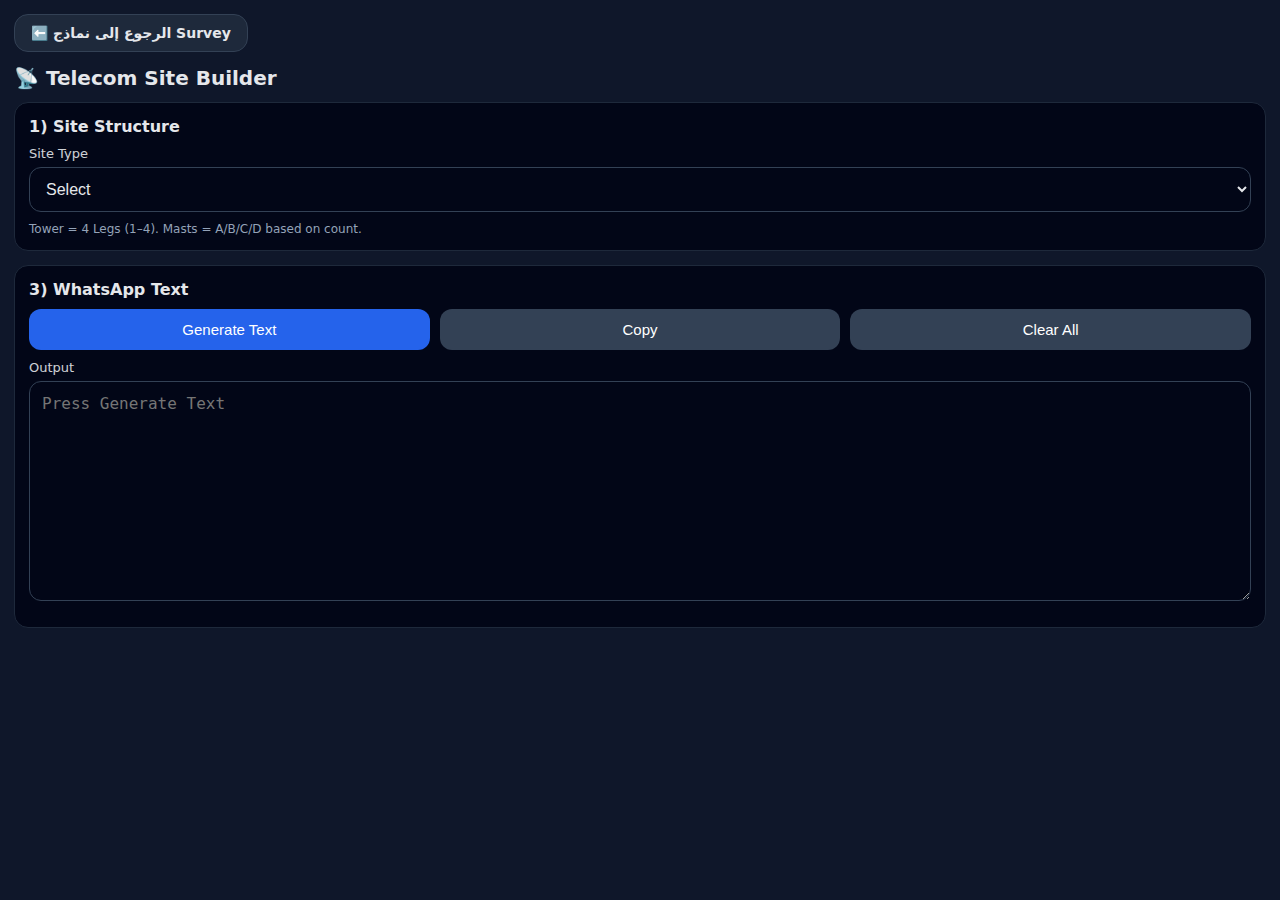
<file: telecom-site-layout-builder.html>
<!DOCTYPE html>
<html lang="en">
<head>
<meta charset="UTF-8">
<title>Telecom Site Builder</title>
<meta name="viewport" content="width=device-width, initial-scale=1">

<style>
  :root{
    --bg:#0f172a;
    --card:#020617;
    --border:#1e293b;
    --muted:#94a3b8;
    --primary:#2563eb;
    --secondary:#334155;
    --danger:#dc2626;
    --input:#334155;
  }
  body{
    font-family: system-ui, Arial;
    background:var(--bg);
    color:#e5e7eb;
    margin:0;
    padding:14px;
  }
  h1{font-size:20px;margin:0 0 12px}
  h2{font-size:16px;margin:0 0 10px}
  h3{font-size:15px;margin:0 0 10px}
  h4{font-size:14px;margin:0 0 8px}
  .card{
    background:var(--card);
    border:1px solid var(--border);
    border-radius:14px;
    padding:14px;
    margin-bottom:14px;
  }
  label{
    font-size:13px;
    color:#e5e7eb;
    opacity:.9;
    display:block;
    margin-top:10px;
  }
  select,input,textarea{
    width:100%;
    box-sizing:border-box;
    padding:12px;
    font-size:16px;
    border-radius:12px;
    border:1px solid var(--input);
    background:var(--card);
    color:#e5e7eb;
    margin-top:6px;
    outline:none;
  }
  textarea{min-height:220px}
  .btnrow{
    display:flex;
    gap:10px;
    flex-wrap:wrap;
    margin-top:10px;
  }
  button{
    flex:1 1 140px;
    padding:12px;
    font-size:15px;
    border-radius:12px;
    border:none;
    cursor:pointer;
    background:var(--primary);
    color:white;
  }
  button.secondary{background:var(--secondary)}
  button.danger{background:var(--danger)}
  .block{
    border-left:4px solid var(--primary);
    padding-left:12px;
    margin-top:12px;
  }
  .small{font-size:12px;color:var(--muted)}
  .checkbox-group label{
    display:flex;
    align-items:center;
    gap:10px;
    margin-top:8px;
    font-size:14px;
    color:#e5e7eb;
    opacity:1;
  }
  .checkbox-group input{width:auto;margin:0}
  .inline-actions{
    margin-top:10px;
    display:flex;
    gap:10px;
    flex-wrap:wrap;
  }
  .inline-actions button{flex:1 1 120px}
  .pill{
    display:inline-block;
    padding:4px 10px;
    border-radius:999px;
    border:1px solid var(--border);
    color:var(--muted);
    font-size:12px;
    margin-bottom:8px;
  }
  .back-hub{
    display:inline-flex;
    align-items:center;
    gap:8px;
    margin-bottom:14px;
    padding:10px 16px;
    border-radius:14px;
    background:#1e293b;
    color:#e5e7eb;
    text-decoration:none;
    font-size:14px;
    font-weight:600;
    border:1px solid #334155;
  }
  .back-hub:hover{ background:#334155; }
</style>
</head>

<body>
<a href="survey-hub.html" class="back-hub">
  ⬅️ الرجوع إلى نماذج Survey
</a>

<h1>📡 Telecom Site Builder</h1>

<!-- SITE -->
<div class="card">
  <h2>1) Site Structure</h2>

  <label>Site Type</label>
  <select id="siteType">
    <option value="">Select</option>
    <option value="tower">Tower</option>
    <option value="masts">Masts</option>
  </select>

  <div id="towerWrap" style="display:none">
    <label>Tower Height (m)</label>
    <input type="number" id="towerHeight" inputmode="decimal" placeholder="e.g., 30">
  </div>

  <div id="mastWrap" style="display:none">
    <label>Number of Masts</label>
    <select id="mastCount">
      <option value="">Select</option>
      <option>1</option><option>2</option><option>3</option><option>4</option>
    </select>
  </div>

  <div class="small" style="margin-top:10px">
    Tower = 4 Legs (1–4). Masts = A/B/C/D based on count.
  </div>
</div>

<!-- STRUCTURES -->
<div class="card" id="structuresCard" style="display:none">
  <h2>2) Legs / Masts</h2>
  <div id="structures"></div>
</div>

<!-- OUTPUT -->
<div class="card">
  <h2>3) WhatsApp Text</h2>
  <div class="btnrow">
    <button id="genBtn" type="button">Generate Text</button>
    <button id="copyBtn" type="button" class="secondary">Copy</button>
    <button id="clearBtn" type="button" class="secondary">Clear All</button>
  </div>
  <label>Output</label>
  <textarea id="output" readonly placeholder="Press Generate Text"></textarea>
  <div id="toast" class="small" style="margin-top:8px"></div>
</div>

<script>
/** ====== DROPDOWN VALUES ====== **/
const ANTENNA_TYPES = [
  "2-ports",
  "4-ports",
  "6-ports",
  "TDD Antenna",
  "10-Ports",
  "12-Ports",
  "14-Ports"
];

const RRU_MODELS = ["3839", "3939", "5909"];

const MW_DIAMETERS = ["0.3", "0.6", "0.8", "1.2"];

/** ====== ELEMENTS ====== **/
const siteTypeEl = document.getElementById("siteType");
const towerWrap = document.getElementById("towerWrap");
const mastWrap = document.getElementById("mastWrap");
const mastCountEl = document.getElementById("mastCount");
const towerHeightEl = document.getElementById("towerHeight");

const structuresCard = document.getElementById("structuresCard");
const structuresEl = document.getElementById("structures");

const outputEl = document.getElementById("output");
const toastEl = document.getElementById("toast");

document.getElementById("genBtn").addEventListener("click", generateText);
document.getElementById("copyBtn").addEventListener("click", copyText);
document.getElementById("clearBtn").addEventListener("click", clearAll);

/** ====== SITE TYPE LOGIC ====== **/
siteTypeEl.addEventListener("change", () => {
  structuresEl.innerHTML = "";
  structuresCard.style.display = "none";

  towerWrap.style.display = siteTypeEl.value === "tower" ? "block" : "none";
  mastWrap.style.display = siteTypeEl.value === "masts" ? "block" : "none";

  if (siteTypeEl.value === "tower") {
    renderTower();
  } else if (siteTypeEl.value === "masts") {
    // wait for mast count selection
    structuresCard.style.display = "none";
  }
});

mastCountEl.addEventListener("change", () => {
  if (siteTypeEl.value === "masts") renderMasts();
});

/** ====== RENDER STRUCTURES ====== **/
function renderTower() {
  structuresCard.style.display = "block";
  structuresEl.innerHTML = "";
  ["Leg 1", "Leg 2", "Leg 3", "Leg 4"].forEach((name) => {
    structuresEl.appendChild(createStructureBlock(name, false));
  });
}

function renderMasts() {
  const count = Number(mastCountEl.value);
  if (!count) return;

  structuresCard.style.display = "block";
  structuresEl.innerHTML = "";

  const names = ["Mast A", "Mast B", "Mast C", "Mast D"];
  for (let i = 0; i < count; i++) {
    structuresEl.appendChild(createStructureBlock(names[i], true));
  }
}

function createStructureBlock(name, hasLength) {
  const d = document.createElement("div");
  d.className = "card block";
  d.innerHTML = `
    <div class="pill">${siteTypeEl.value === "tower" ? "Tower" : "Masts"}</div>
    <h3>${name}</h3>

    ${hasLength ? `
      <label>Mast Length (m)</label>
      <input type="number" class="mast-length" inputmode="decimal" placeholder="e.g., 6">
    ` : ""}

    <div class="block">
      <h4>Sectors</h4>
      <div class="inline-actions">
        <button type="button" class="secondary add-sector">+ Add Sector</button>
      </div>
      <div class="sectors"></div>
    </div>

    <div class="block">
      <h4>Microwave</h4>
      <div class="inline-actions">
        <button type="button" class="secondary add-mw">+ Add MW</button>
      </div>
      <div class="mw"></div>
    </div>
  `;

  // bind buttons
  d.querySelector(".add-sector").addEventListener("click", () => addSector(d));
  d.querySelector(".add-mw").addEventListener("click", () => addMW(d, name));

  return d;
}

/** ====== ADD / REMOVE: SECTOR ====== **/
function addSector(structureEl) {
  const wrap = structureEl.querySelector(".sectors");

  const sector = document.createElement("div");
  sector.className = "card";
  sector.innerHTML = `
    <label>Sector</label>
    <input class="sector-id" list="sectorList" placeholder="Type or pick (e.g., Sector A)">

    <datalist id="sectorList">
      <option value="Sector A"></option>
      <option value="Sector B"></option>
      <option value="Sector C"></option>
      <option value="Sector D"></option>
    </datalist>

    <div class="block">
      <h4>Antennas</h4>
      <div class="inline-actions">
        <button type="button" class="secondary add-antenna">+ Add Antenna</button>
      </div>
      <div class="antennas"></div>
    </div>

    <div class="block">
      <h4>RRUs</h4>
      <div class="inline-actions">
        <button type="button" class="secondary add-rru">+ Add RRU</button>
      </div>
      <div class="rrus"></div>
    </div>

    <div class="inline-actions">
      <button type="button" class="danger remove-sector">Remove Sector</button>
    </div>
  `;

  sector.querySelector(".add-antenna").addEventListener("click", () => addAntenna(sector));
  sector.querySelector(".add-rru").addEventListener("click", () => addRRU(sector));
  sector.querySelector(".remove-sector").addEventListener("click", () => sector.remove());

  wrap.appendChild(sector);
}

/** ====== ADD / REMOVE: ANTENNA ====== **/
function addAntenna(sectorEl) {
  const wrap = sectorEl.querySelector(".antennas");

  const a = document.createElement("div");
  a.className = "card";
  a.innerHTML = `
    <label>Antenna Type</label>
    <input class="antenna-type" list="antennaTypeList" placeholder="Type or pick">

    <datalist id="antennaTypeList">
      ${ANTENNA_TYPES.map(t => `<option value="${t}"></option>`).join("")}
    </datalist>

    <label>Height (m)</label>
    <input type="number" class="antenna-height" inputmode="decimal" placeholder="e.g., 6">

    <label>Technology</label>
    <div class="checkbox-group">
      <label><input type="checkbox" value="2G"> 2G</label>
      <label><input type="checkbox" value="3G"> 3G</label>
      <label><input type="checkbox" value="4G"> 4G</label>
    </div>

    <div class="inline-actions">
      <button type="button" class="danger remove-antenna">Remove Antenna</button>
    </div>
  `;

  a.querySelector(".remove-antenna").addEventListener("click", () => a.remove());
  wrap.appendChild(a);
}

/** ====== ADD / REMOVE: RRU ====== **/
function addRRU(sectorEl) {
  const wrap = sectorEl.querySelector(".rrus");

  const r = document.createElement("div");
  r.className = "card";
  r.innerHTML = `
    <label>RRU Model</label>
    <input class="rru-model" list="rruModelList" placeholder="Type or pick">

    <datalist id="rruModelList">
      ${RRU_MODELS.map(m => `<option value="${m}"></option>`).join("")}
    </datalist>

    <div class="inline-actions">
      <button type="button" class="danger remove-rru">Remove RRU</button>
    </div>
  `;

  r.querySelector(".remove-rru").addEventListener("click", () => r.remove());
  wrap.appendChild(r);
}

/** ====== ADD / REMOVE: MW ====== **/
function addMW(structureEl, locationName) {
  const wrap = structureEl.querySelector(".mw");

  const m = document.createElement("div");
  m.className = "card";
  m.innerHTML = `
    <div class="small">Installed on: ${locationName}</div>

    <label>Dish Diameter (m)</label>
    <input class="mw-dia" list="mwDiaList" placeholder="Type or pick (e.g., 0.6)">

    <datalist id="mwDiaList">
      ${MW_DIAMETERS.map(d => `<option value="${d}"></option>`).join("")}
    </datalist>

    <label>Height (m)</label>
    <input type="number" class="mw-height" inputmode="decimal" placeholder="e.g., 6">

    <div class="inline-actions">
      <button type="button" class="danger remove-mw">Remove MW</button>
    </div>
  `;

  m.querySelector(".remove-mw").addEventListener("click", () => m.remove());
  wrap.appendChild(m);
}

/** ====== TEXT GENERATION ====== **/
function generateText() {
  const out = [];

  // Header
  if (siteTypeEl.value === "tower") {
    const th = towerHeightEl.value || "?";
    out.push(`TOWER (${th} m)`);
  } else if (siteTypeEl.value === "masts") {
    out.push(`MASTS SITE`);
  } else {
    out.push(`SITE`);
  }

  // For each structure (Leg/Mast)
  structuresEl.querySelectorAll(":scope > .card").forEach(structure => {
    const titleEl = structure.querySelector("h3");
    if (!titleEl) return;

    const title = titleEl.innerText.trim();
    out.push(`\n${title}`);

    // Mast length line (only if exists)
    const mastLenEl = structure.querySelector(".mast-length");
    if (mastLenEl) {
      const ml = mastLenEl.value || "?";
      out.push(`Mast Length: ${ml} m`);
    }

    // Sectors
    const sectorEls = structure.querySelectorAll(":scope .sectors > .card");
    sectorEls.forEach(sec => {
      const sectorText = sec.querySelector(".sector-id")?.value || "Sector ?";
      out.push(`${sectorText}`);

      // Antennas in this sector (each antenna printed once with combined tech)
      sec.querySelectorAll(":scope .antennas > .card").forEach(a => {
        const type = a.querySelector(".antenna-type")?.value || "?";
        const height = a.querySelector(".antenna-height")?.value || "?";
        const tech = [...a.querySelectorAll('.checkbox-group input[type=checkbox]:checked')]
          .map(x => x.value)
          .join("/");

        out.push(`- ${type} @ ${height}m (${tech || "?"})`);
      });

      // RRUs in this sector
      sec.querySelectorAll(":scope .rrus > .card").forEach(r => {
        const model = r.querySelector(".rru-model")?.value || "?";
        out.push(`- RRU ${model}`);
      });
    });

    // MW for this structure
    structure.querySelectorAll(":scope .mw > .card").forEach(m => {
      const dia = m.querySelector(".mw-dia")?.value || "?";
      const h = m.querySelector(".mw-height")?.value || "?";
      out.push(`MW ${dia}m @ ${h}m`);
    });
  });

  outputEl.value = out.join("\n");
  toast("✅ Text generated");
}

/** ====== COPY ====== **/
async function copyText() {
  const text = outputEl.value || "";
  if (!text.trim()) {
    toast("⚠️ Generate text first");
    return;
  }
  try {
    await navigator.clipboard.writeText(text);
    toast("✅ Copied");
  } catch (e) {
    // fallback
    outputEl.focus();
    outputEl.select();
    document.execCommand("copy");
    toast("✅ Copied (fallback)");
  }
}

/** ====== CLEAR ====== **/
function clearAll() {
  siteTypeEl.value = "";
  towerHeightEl.value = "";
  mastCountEl.value = "";
  towerWrap.style.display = "none";
  mastWrap.style.display = "none";
  structuresEl.innerHTML = "";
  structuresCard.style.display = "none";
  outputEl.value = "";
  toast("🧹 Cleared");
}

/** ====== TOAST ====== **/
let toastTimer = null;
function toast(msg){
  toastEl.textContent = msg;
  clearTimeout(toastTimer);
  toastTimer = setTimeout(()=> toastEl.textContent = "", 2000);
}
</script>

</body>
</html>
</file>
